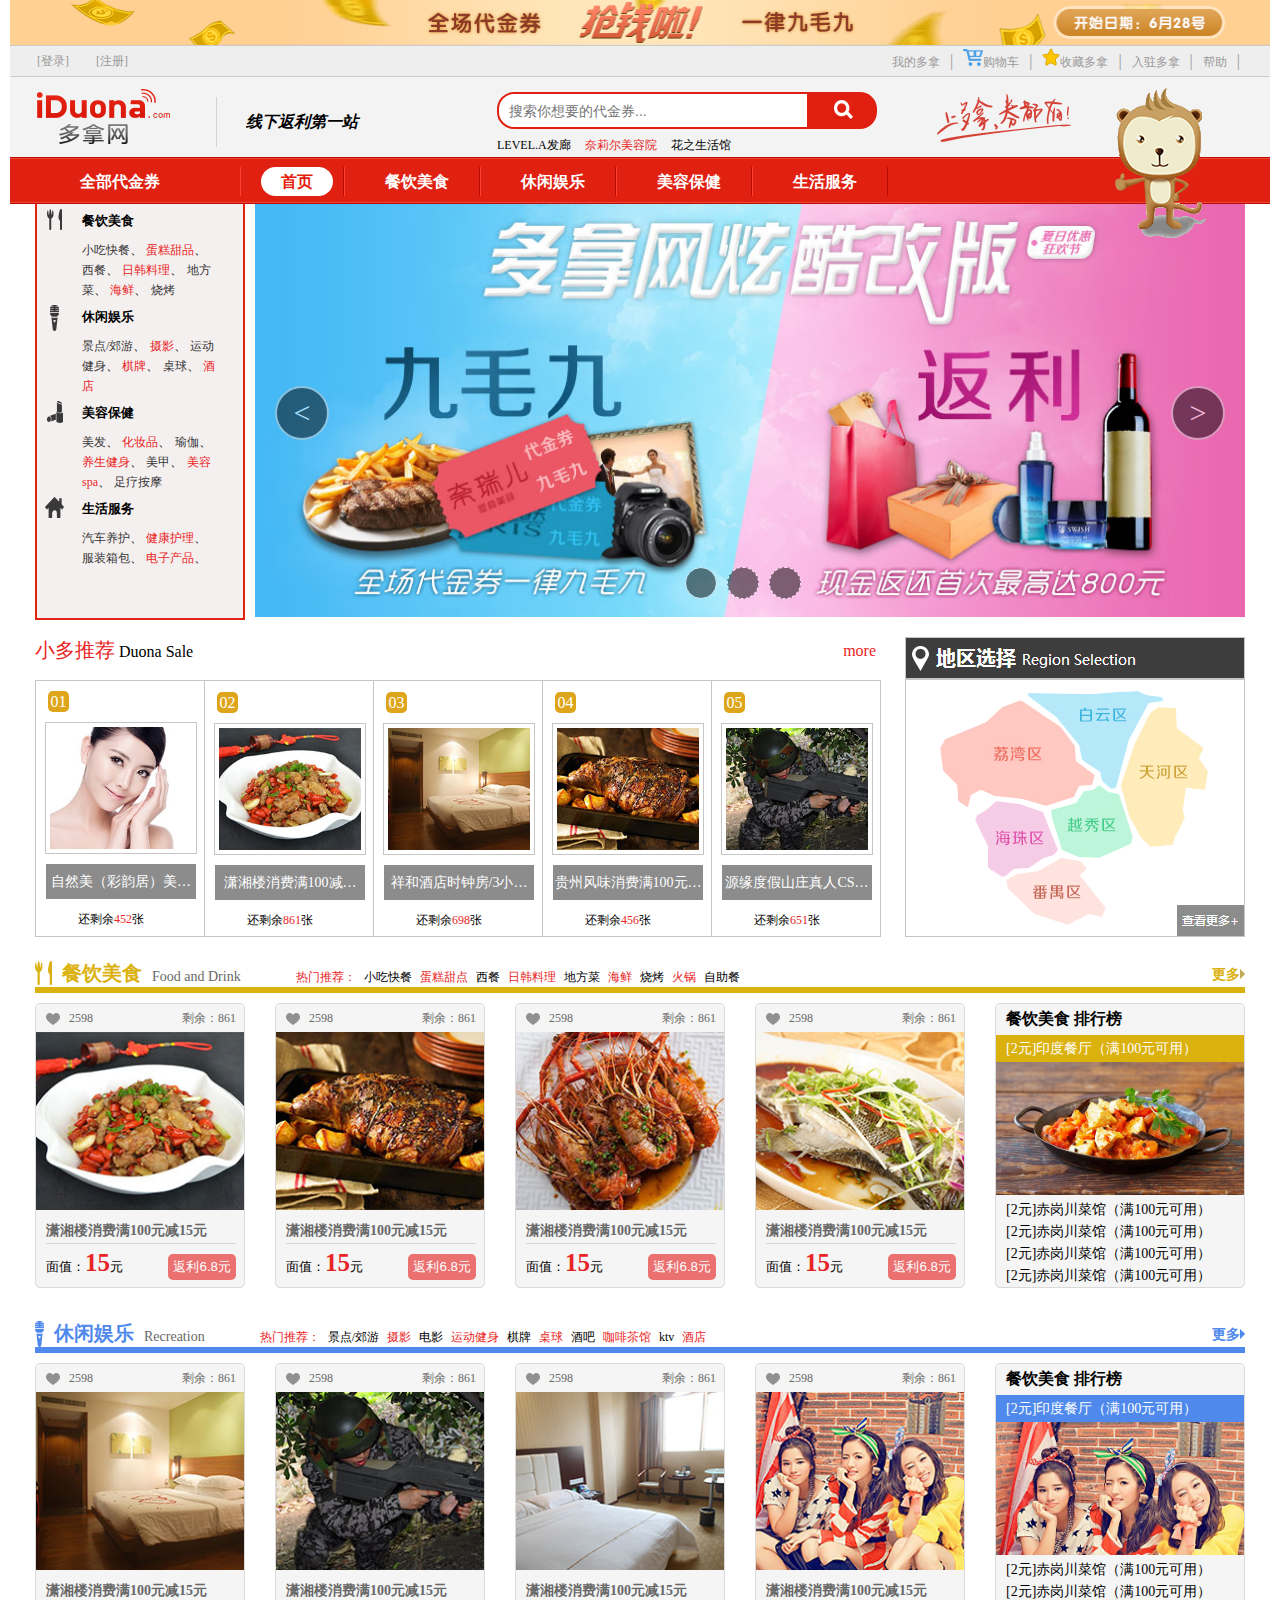
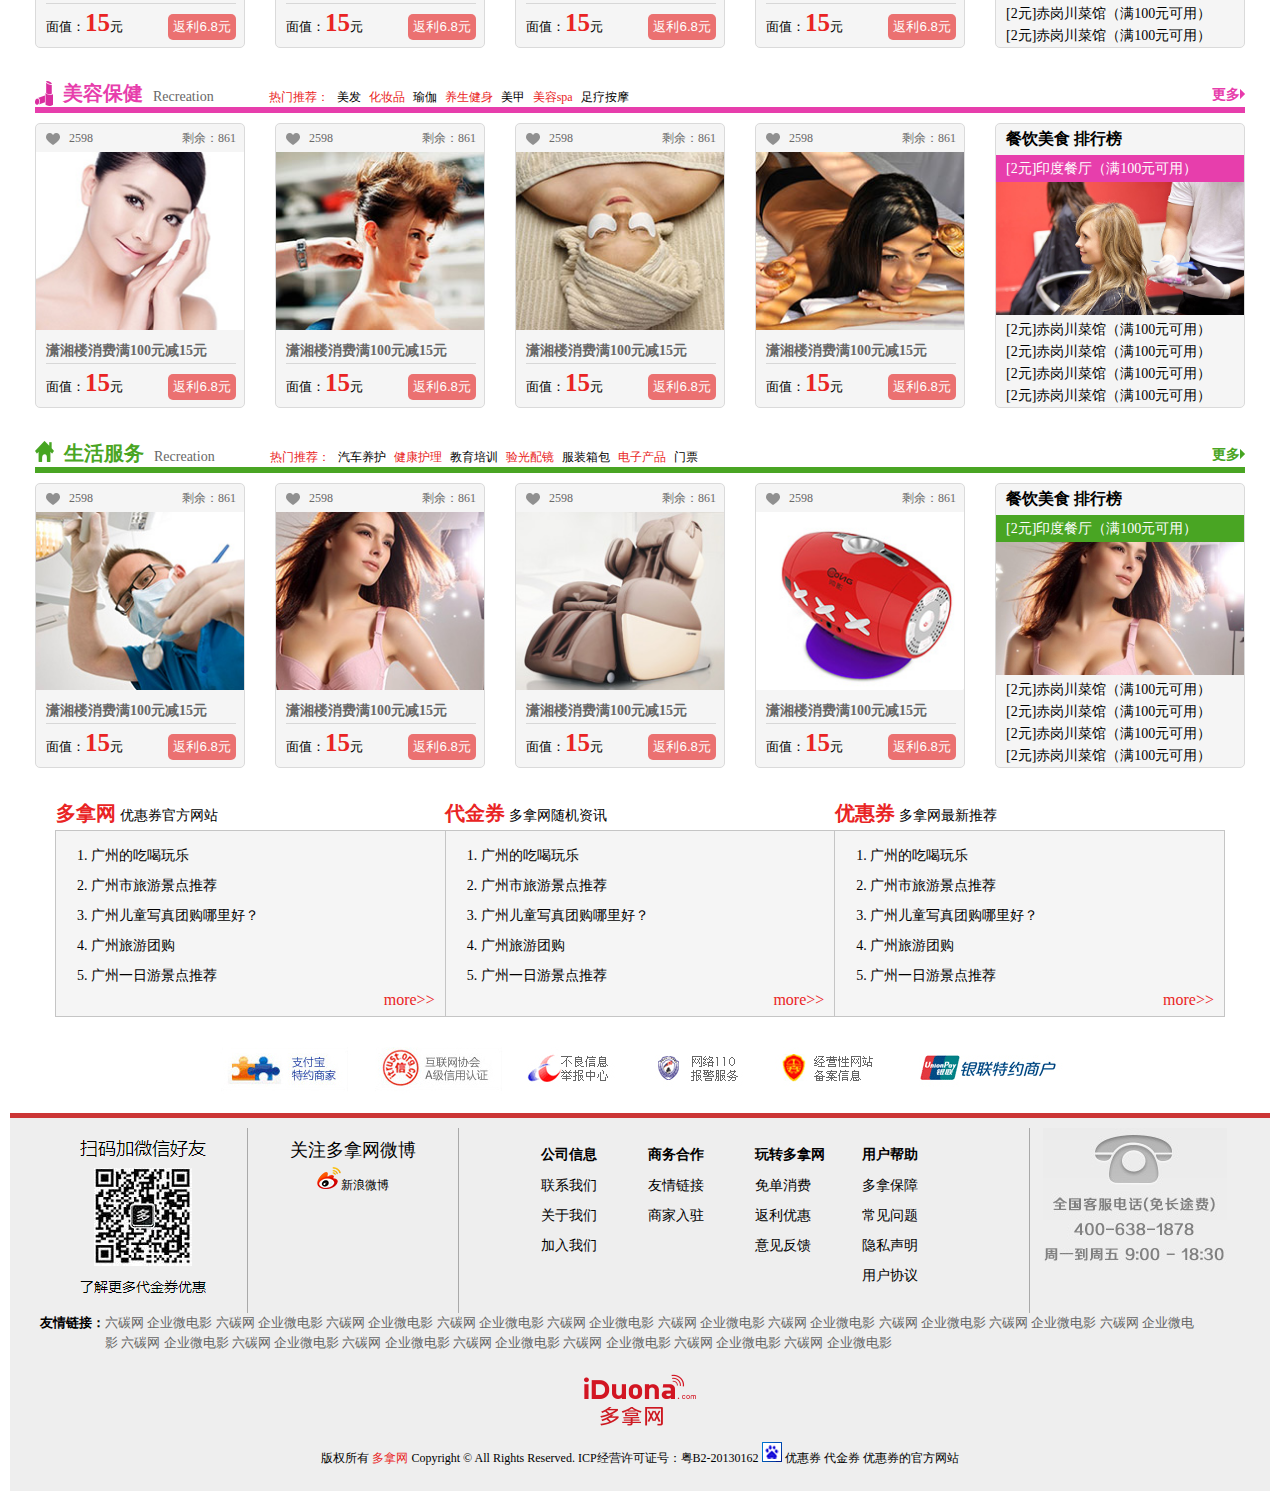
<file: index.html>
<!DOCTYPE html>
<html>
	<head>
		<meta charset="utf-8" />
		<title></title>
		<link rel="stylesheet" type="text/css" href="css/style.css"/>
		<link rel="stylesheet" type="text/css" href="css/index.css"/>
	</head>
	<body>
		<div id="container">
			<div class="head"><img src="img/head.png" width="100%" height="45px"/></div>
			<div class="head1" id="head1">
				<a href="login.html" id="login">[登录]</a>
				<a href="resgiter.html" id="resgiter">[注册]</a>
				<a href="##" id="uname"></a>
				<ul>
					<li><a href="##">我的多拿</a><span>|</span></li>
					<li><a href="##"><img src="img/head_gouwu.png"/>购物车</a><span>|</span></li>
					<li><a href="##"><img src="img/head_xing.png"/>收藏多拿</a><span>|</span></li>
					<li><a href="##">入驻多拿</a><span>|</span></li>
					<li><a href="##">帮助</a><span>|</span></li>
				</ul>
			</div>
			<div class="logo">
				<a href="index.html"><img src="img/logo.png" class="ilogo"/></a>
				<div class="hlogo">线下返利第一站</div>
				<div class="blogo color">
					<input type="text" placeholder="搜索你想要的代金券..." />
					<button><img src="img/search.png"/></button><br />
					<span>LEVEL.A发廊</span>
					<span class="color1">奈莉尔美容院</span>
					<span>花之生活馆</span>
				</div>
				<img src="img/logo_2.png" class="ilogo1" />
			</div>
			<div class="nav">
				<div class="nav1">
					<span class="nav_title">全部代金券</span>
					<ul class="nav2">
						<li><a href="index.html" class="first">首页</a></li>
						<li><a href="food_drink.html">餐饮美食</a></li>
						<li><a href="##">休闲娱乐</a></li>
						<li><a href="facial.html">美容保健</a></li>
						<li><a href="life.html">生活服务</a></li>
					</ul>
					<img src="img/xiaohouzi.png" class="xhz"/>
				</div>
			</div>
			<div class="head2">
				<div class="big_nav">
					<div class="title1"><p><img src="img/cont_1.png"/></p><span>餐饮美食</span></div>
					<div class="con1">
						<a href="##">小吃快餐</a>、
						<a href="##">蛋糕甜品</a>、
						<a href="##">西餐</a>、
						<a href="##">日韩料理</a>、
						<a href="##">地方菜</a>、
						<a href="##">海鲜</a>、
						<a href="##">烧烤</a>
					</div>
					<div class="title1"><p><img src="img/cont_2.png"/></p><span>休闲娱乐</span></div>
					<div class="con1">
						<a href="##">景点/郊游</a>、
						<a href="##">摄影</a>、
						<a href="##">运动健身</a>、
						<a href="##">棋牌</a>、 
						<a href="##">桌球</a>、 
						<a href="##">酒店</a>
					</div>
					<div class="title1"><p><img src="img/cont_3.png"/></p><span>美容保健</span></div>
					<div class="con1">
						<a href="##">美发</a>、
						<a href="##">化妆品</a>、
						<a href="##">瑜伽</a>、
						<a href="##">养生健身</a>、
						<a href="##">美甲</a>、
						<a href="##">美容spa</a>、
						<a href="##">足疗按摩</a>
					</div>
					<div class="title1"><p><img src="img/cont_4.png"/></p><span>生活服务</span></div>
					<div class="con1">
						<a href="##">汽车养护</a>、
						<a href="##">健康护理</a>、
						<a href="##">服装箱包</a>、
						<a href="##">电子产品</a>、
					</div>
				</div>
				<div class="banner">
					<ul class="ul1">
						<li><a href="##"><img src="img/1.jpg"/></a></li>
						<li><a href="##"><img src="img/2.jpg"/></a></li>
						<li><a href="##"><img src="img/3.jpg"/></a></li>
					</ul>
					<ul class="ul2">
						<li class="li2"></li>
						<li></li>
						<li></li>
					</ul>
					<a href="##" class="left"> < </a>
					<a href="##" class="right"> > </a>
				</div>
			</div>
			<div id="content">
				<div class="content1">
					<div class="content1l">
						<div class="title2">
							<span class="xd">小多推荐</span>
							<span class="ds">Duona Sale</span>
							<a href="##" class="more">more</a>
						</div>
						<table class="table">
							<tr>
								<td valign="top">
									<p class="bh">01</p>
									<p class="tp"><a href="content.html"><img src="img/hot1.jpg" class="img1"/></a></p>
									<p class="nr">自然美（彩韵居）美…</p>
									<p class="sy color">还剩余<span class="color1">452</span>张</p>
								</td>
								<td>
									<p class="bh">02</p>
									<p class="tp"><a href="content.html"><img src="img/hot2.jpg" class="img1"/></a></p>
									<p class="nr">潇湘楼消费满100减…</p>
									<p class="sy color">还剩余<span class="color1">861</span>张</p>
								</td>
								<td>
									<p class="bh">03</p>
									<p class="tp"><a href="content.html"><img src="img/hot3.jpg" class="img1"/></a></p>
									<p class="nr">祥和酒店时钟房/3小…</p>
									<p class="sy color">还剩余<span class="color1">698</span>张</p>
								</td>
								<td>
									<p class="bh">04</p>
									<p class="tp"><a href="content.html"><img src="img/hot4.jpg" class="img1"/></a></p>
									<p class="nr">贵州风味消费满100元…</p>
									<p class="sy color">还剩余<span class="color1">456</span>张</p>
								</td>
								<td>
									<p class="bh">05</p>
									<p class="tp"><a href="content.html"><img src="img/hot5.jpg" class="img1"/></a></p>
									<p class="nr">源缘度假山庄真人CS…</p>
									<p class="sy color">还剩余<span class="color1">651</span>张</p>
								</td>
							</tr>
						</table>
					</div>
					<div class="content1r">
						<img src="img/hot6.png"/>
						<img src="img/hot7.png"/>
					</div>
				</div>
				<div class="content2">
					<div class="title3">
						<img src="img/main_food.png" class="img2" />
						<span class="cyms">餐饮美食</span>
						<span class="fad">Food and Drink</span>
						<p class="color_nav">
							<span>热门推荐：</span>
							<span>小吃快餐</span>
							<span>蛋糕甜点</span>
							<span>西餐</span>
							<span>日韩料理</span>
							<span>地方菜</span>
							<span>海鲜</span>
							<span>烧烤</span>
							<span>火锅</span>
							<span>自助餐</span>
						</p>
						<a href="##"><span>更多</span><img src="img/main_pic.png"/></a>
					</div>
					<div class="con2">
						<div class="con21">
							<div class="title4">
								<img src="img/main_heart.png"/>
								<span class="t1">2598</span>
								<span class="t2">剩余：861</span>
							</div>
							<img src="img/main_img1.jpg" class="img3"/>
							<p class="p1">潇湘楼消费满100元减15元</p>
							<p class="p2">
								<span>面值：<span class="price">15</span>元</span>
								<button>返利6.8元</button>
							</p>
						</div>
						<div class="con21">
							<div class="title4">
								<img src="img/main_heart.png"/>
								<span class="t1">2598</span>
								<span class="t2">剩余：861</span>
							</div>
							<img src="img/main_img2.jpg" class="img3"/>
							<p class="p1">潇湘楼消费满100元减15元</p>
							<p class="p2">
								<span>面值：<span class="price">15</span>元</span>
								<button>返利6.8元</button>
							</p>
						</div>
						<div class="con21">
							<div class="title4">
								<img src="img/main_heart.png"/>
								<span class="t1">2598</span>
								<span class="t2">剩余：861</span>
							</div>
							<img src="img/main_img3.jpg" class="img3"/>
							<p class="p1">潇湘楼消费满100元减15元</p>
							<p class="p2">
								<span>面值：<span class="price">15</span>元</span>
								<button>返利6.8元</button>
							</p>
						</div>
						<div class="con21">
							<div class="title4">
								<img src="img/main_heart.png"/>
								<span class="t1">2598</span>
								<span class="t2">剩余：861</span>
							</div>
							<img src="img/main_img4.jpg" class="img3"/>
							<p class="p1">潇湘楼消费满100元减15元</p>
							<p class="p2">
								<span>面值：<span class="price">15</span>元</span>
								<button>返利6.8元</button>
							</p>
						</div>
						<div class="con22">
							<p class="p3">餐饮美食 排行榜</p>
							<p class="p4">[2元]印度餐厅（满100元可用）</p>
							<div><img src="img/main_img5.jpg" class="img4"/></div>
							<ul>
								<li>[2元]赤岗川菜馆（满100元可用）</li>
								<li>[2元]赤岗川菜馆（满100元可用）</li>
								<li>[2元]赤岗川菜馆（满100元可用）</li>
								<li>[2元]赤岗川菜馆（满100元可用）</li>
							</ul>
						</div>
					</div>
				</div>
				<div class="content2">
					<div class="title3 c1">
						<img src="img/main_music.png" class="img2" />
						<span class="cyms xxyl">休闲娱乐</span>
						<span class="fad">Recreation</span>
						<p class="color_nav">
							<span>热门推荐：</span>
							<span>景点/郊游</span>
							<span>摄影</span>
							<span>电影</span>
							<span>运动健身</span>
							<span>棋牌</span>
							<span>桌球</span>
							<span>酒吧</span>
							<span>咖啡茶馆</span>
							<span>ktv</span>
							<span>酒店</span>
						</p>
						<a href="##"><span>更多</span><img src="img/main_pic2.png"/></a>
					</div>
					<div class="con2">
						<div class="con21">
							<div class="title4">
								<img src="img/main_heart.png"/>
								<span class="t1">2598</span>
								<span class="t2">剩余：861</span>
							</div>
							<img src="img/main_img2_1.jpg" class="img3"/>
							<p class="p1">潇湘楼消费满100元减15元</p>
							<p class="p2">
								<span>面值：<span class="price">15</span>元</span>
								<button>返利6.8元</button>
							</p>
						</div>
						<div class="con21">
							<div class="title4">
								<img src="img/main_heart.png"/>
								<span class="t1">2598</span>
								<span class="t2">剩余：861</span>
							</div>
							<img src="img/main_img2_2.jpg" class="img3"/>
							<p class="p1">潇湘楼消费满100元减15元</p>
							<p class="p2">
								<span>面值：<span class="price">15</span>元</span>
								<button>返利6.8元</button>
							</p>
						</div>
						<div class="con21">
							<div class="title4">
								<img src="img/main_heart.png"/>
								<span class="t1">2598</span>
								<span class="t2">剩余：861</span>
							</div>
							<img src="img/main_img2_3.jpg" class="img3"/>
							<p class="p1">潇湘楼消费满100元减15元</p>
							<p class="p2">
								<span>面值：<span class="price">15</span>元</span>
								<button>返利6.8元</button>
							</p>
						</div>
						<div class="con21">
							<div class="title4">
								<img src="img/main_heart.png"/>
								<span class="t1">2598</span>
								<span class="t2">剩余：861</span>
							</div>
							<img src="img/main_img2_4.jpg" class="img3"/>
							<p class="p1">潇湘楼消费满100元减15元</p>
							<p class="p2">
								<span>面值：<span class="price">15</span>元</span>
								<button>返利6.8元</button>
							</p>
						</div>
						<div class="con22">
							<p class="p3">餐饮美食 排行榜</p>
							<p class="p4 p5">[2元]印度餐厅（满100元可用）</p>
							<div><img src="img/main_img2_5.jpg" class="img4"/></div>
							<ul>
								<li>[2元]赤岗川菜馆（满100元可用）</li>
								<li>[2元]赤岗川菜馆（满100元可用）</li>
								<li>[2元]赤岗川菜馆（满100元可用）</li>
								<li>[2元]赤岗川菜馆（满100元可用）</li>
							</ul>
						</div>
					</div>
				</div>
				<div class="content2">
					<div class="title3 c2">
						<img src="img/main_cuifeng.png" class="img2" />
						<span class="cyms mrbj">美容保健</span>
						<span class="fad">Recreation</span>
						<p class="color_nav">
							<span>热门推荐：</span>
							<span>美发</span>
							<span>化妆品</span>
							<span>瑜伽</span>
							<span>养生健身</span>
							<span>美甲</span>
							<span>美容spa</span>
							<span>足疗按摩</span>
						</p>
						<a href="##"><span>更多</span><img src="img/main_pic3.png"/></a>
					</div>
					<div class="con2">
						<div class="con21">
							<div class="title4">
								<img src="img/main_heart.png"/>
								<span class="t1">2598</span>
								<span class="t2">剩余：861</span>
							</div>
							<img src="img/main_img3_1.jpg" class="img3"/>
							<p class="p1">潇湘楼消费满100元减15元</p>
							<p class="p2">
								<span>面值：<span class="price">15</span>元</span>
								<button>返利6.8元</button>
							</p>
						</div>
						<div class="con21">
							<div class="title4">
								<img src="img/main_heart.png"/>
								<span class="t1">2598</span>
								<span class="t2">剩余：861</span>
							</div>
							<img src="img/main_img3_2.jpg" class="img3"/>
							<p class="p1">潇湘楼消费满100元减15元</p>
							<p class="p2">
								<span>面值：<span class="price">15</span>元</span>
								<button>返利6.8元</button>
							</p>
						</div>
						<div class="con21">
							<div class="title4">
								<img src="img/main_heart.png"/>
								<span class="t1">2598</span>
								<span class="t2">剩余：861</span>
							</div>
							<img src="img/main_img3_3.jpg" class="img3"/>
							<p class="p1">潇湘楼消费满100元减15元</p>
							<p class="p2">
								<span>面值：<span class="price">15</span>元</span>
								<button>返利6.8元</button>
							</p>
						</div>
						<div class="con21">
							<div class="title4">
								<img src="img/main_heart.png"/>
								<span class="t1">2598</span>
								<span class="t2">剩余：861</span>
							</div>
							<img src="img/main_img3_4.jpg" class="img3"/>
							<p class="p1">潇湘楼消费满100元减15元</p>
							<p class="p2">
								<span>面值：<span class="price">15</span>元</span>
								<button>返利6.8元</button>
							</p>
						</div>
						<div class="con22">
							<p class="p3">餐饮美食 排行榜</p>
							<p class="p4 p6">[2元]印度餐厅（满100元可用）</p>
							<div><img src="img/main_img3_5.jpg" class="img4"/></div>
							<ul>
								<li>[2元]赤岗川菜馆（满100元可用）</li>
								<li>[2元]赤岗川菜馆（满100元可用）</li>
								<li>[2元]赤岗川菜馆（满100元可用）</li>
								<li>[2元]赤岗川菜馆（满100元可用）</li>
							</ul>
						</div>
					</div>
				</div>
				
				<div class="content2">
					<div class="title3 c4">
						<img src="img/main_house.png" class="img2" />
						<span class="cyms shfw">生活服务</span>
						<span class="fad">Recreation</span>
						<p class="color_nav">
							<span>热门推荐：</span>
							<span>汽车养护</span>
							<span>健康护理</span>
							<span>教育培训</span>
							<span>验光配镜</span>
							<span>服装箱包</span>
							<span>电子产品</span>
							<span>门票</span>
						</p>
						<a href="##"><span>更多</span><img src="img/main_pic4.png"/></a>
					</div>
					<div class="con2">
						<div class="con21">
							<div class="title4">
								<img src="img/main_heart.png"/>
								<span class="t1">2598</span>
								<span class="t2">剩余：861</span>
							</div>
							<img src="img/main_img4_1.jpg" class="img3"/>
							<p class="p1">潇湘楼消费满100元减15元</p>
							<p class="p2">
								<span>面值：<span class="price">15</span>元</span>
								<button>返利6.8元</button>
							</p>
						</div>
						<div class="con21">
							<div class="title4">
								<img src="img/main_heart.png"/>
								<span class="t1">2598</span>
								<span class="t2">剩余：861</span>
							</div>
							<img src="img/main_img4_2.jpg" class="img3"/>
							<p class="p1">潇湘楼消费满100元减15元</p>
							<p class="p2">
								<span>面值：<span class="price">15</span>元</span>
								<button>返利6.8元</button>
							</p>
						</div>
						<div class="con21">
							<div class="title4">
								<img src="img/main_heart.png"/>
								<span class="t1">2598</span>
								<span class="t2">剩余：861</span>
							</div>
							<img src="img/main_img4_3.jpg" class="img3"/>
							<p class="p1">潇湘楼消费满100元减15元</p>
							<p class="p2">
								<span>面值：<span class="price">15</span>元</span>
								<button>返利6.8元</button>
							</p>
						</div>
						<div class="con21">
							<div class="title4">
								<img src="img/main_heart.png"/>
								<span class="t1">2598</span>
								<span class="t2">剩余：861</span>
							</div>
							<img src="img/main_img4_4.jpg" class="img3"/>
							<p class="p1">潇湘楼消费满100元减15元</p>
							<p class="p2">
								<span>面值：<span class="price">15</span>元</span>
								<button>返利6.8元</button>
							</p>
						</div>
						<div class="con22">
							<p class="p3">餐饮美食 排行榜</p>
							<p class="p4 p7">[2元]印度餐厅（满100元可用）</p>
							<div><img src="img/main_img4_5.jpg" class="img4"/></div>
							<ul>
								<li>[2元]赤岗川菜馆（满100元可用）</li>
								<li>[2元]赤岗川菜馆（满100元可用）</li>
								<li>[2元]赤岗川菜馆（满100元可用）</li>
								<li>[2元]赤岗川菜馆（满100元可用）</li>
							</ul>
						</div>
					</div>
				</div>
				<div class="content3">				
					<table>
						<tr align="left">
							<th>
								<span class="s1">多拿网</span>
								<span class="s2">优惠券官方网站</span>
							</th>
							<th>
								<span class="s1">代金券</span>
								<span class="s2">多拿网随机资讯</span>
							</th>
							<th>
								<span class="s1">优惠券</span>
								<span class="s2">多拿网最新推荐</span>
							</th>
						</tr>
						<tr valign="top">
							<td>
								<ol class="ol">
									<li>广州的吃喝玩乐</li>
									<li>广州市旅游景点推荐</li>
									<li>广州儿童写真团购哪里好？</li>
									<li>广州旅游团购</li>
									<li>广州一日游景点推荐</li>
								</ol>
								<span class="more1">more>></span>
							</td>
							<td>
								<ol class="ol">
									<li>广州的吃喝玩乐</li>
									<li>广州市旅游景点推荐</li>
									<li>广州儿童写真团购哪里好？</li>
									<li>广州旅游团购</li>
									<li>广州一日游景点推荐</li>
								</ol>
								<span class="more1">more>></span>
							</td>
							<td>
								<ol class="ol">
									<li>广州的吃喝玩乐</li>
									<li>广州市旅游景点推荐</li>
									<li>广州儿童写真团购哪里好？</li>
									<li>广州旅游团购</li>
									<li>广州一日游景点推荐</li>
								</ol>
								<span class="more1">more>></span>
							</td>
						</tr>
					</table>
				</div>
				<img src="img/partner.png"/>
			</div>
			<div id="footer">
				<div class="f1">
					<div class="f11"><img src="img/code.png"/></div>
					<div class="f12">
						<span class="f121">关注多拿网微博</span>
						<span class="f122"><img src="img/xinlang.png"/>新浪微博</span>
					</div>
					<div class="f13">
						<table>
							<tr align="left">
								<th>公司信息</th>
								<th>商务合作</th>
								<th>玩转多拿网</th>
								<th>用户帮助</th>
							</tr>
							<tr>
								<td>联系我们</td>
								<td>友情链接</td>
								<td>免单消费</td>
								<td>多拿保障</td>
							</tr>
							<tr>
								<td>关于我们</td>
								<td>商家入驻</td>
								<td>返利优惠</td>
								<td>常见问题</td>
							</tr>
							<tr>
								<td>加入我们</td>
								<td></td>
								<td>意见反馈</td>
								<td>隐私声明</td>
							</tr>
							<tr>
								<td></td>
								<td></td>
								<td></td>
								<td>用户协议</td>
							</tr>
						</table>
					</div>
					<div class="f14"><img src="img/phone.png"/></div>
				</div>
				<div class="f2">
					<span>友情链接：</span>
					<p>六碳网 企业微电影 六碳网 企业微电影 六碳网 企业微电影 六碳网 企业微电影 六碳网 企业微电影 六碳网 企业微电影 六碳网 企业微电影 六碳网 企业微电影 
					六碳网 企业微电影 六碳网 企业微电影 六碳网 企业微电影 六碳网 企业微电影 六碳网 企业微电影 六碳网 企业微电影 六碳网 企业微电影 六碳网 企业微电影 六碳网 企业微电影</p>
				</div>
				<div class="f3"><img src="img/logo_3.png"/></div>
				<div class="f4 color">版权所有 <span class="color1">多拿网</span> Copyright &copy; All Rights Reserved. ICP经营许可证号：粤B2-20130162 <img src="img/baidu.png" /> 优惠券 代金券 优惠券的官方网站</div>
			</div>
		</div>
	</body>
</html>
<script src="js/jquery-3.0.0.js" type="text/javascript" charset="utf-8"></script>
<script src="js/index.js" type="text/javascript" charset="utf-8"></script>
</file>
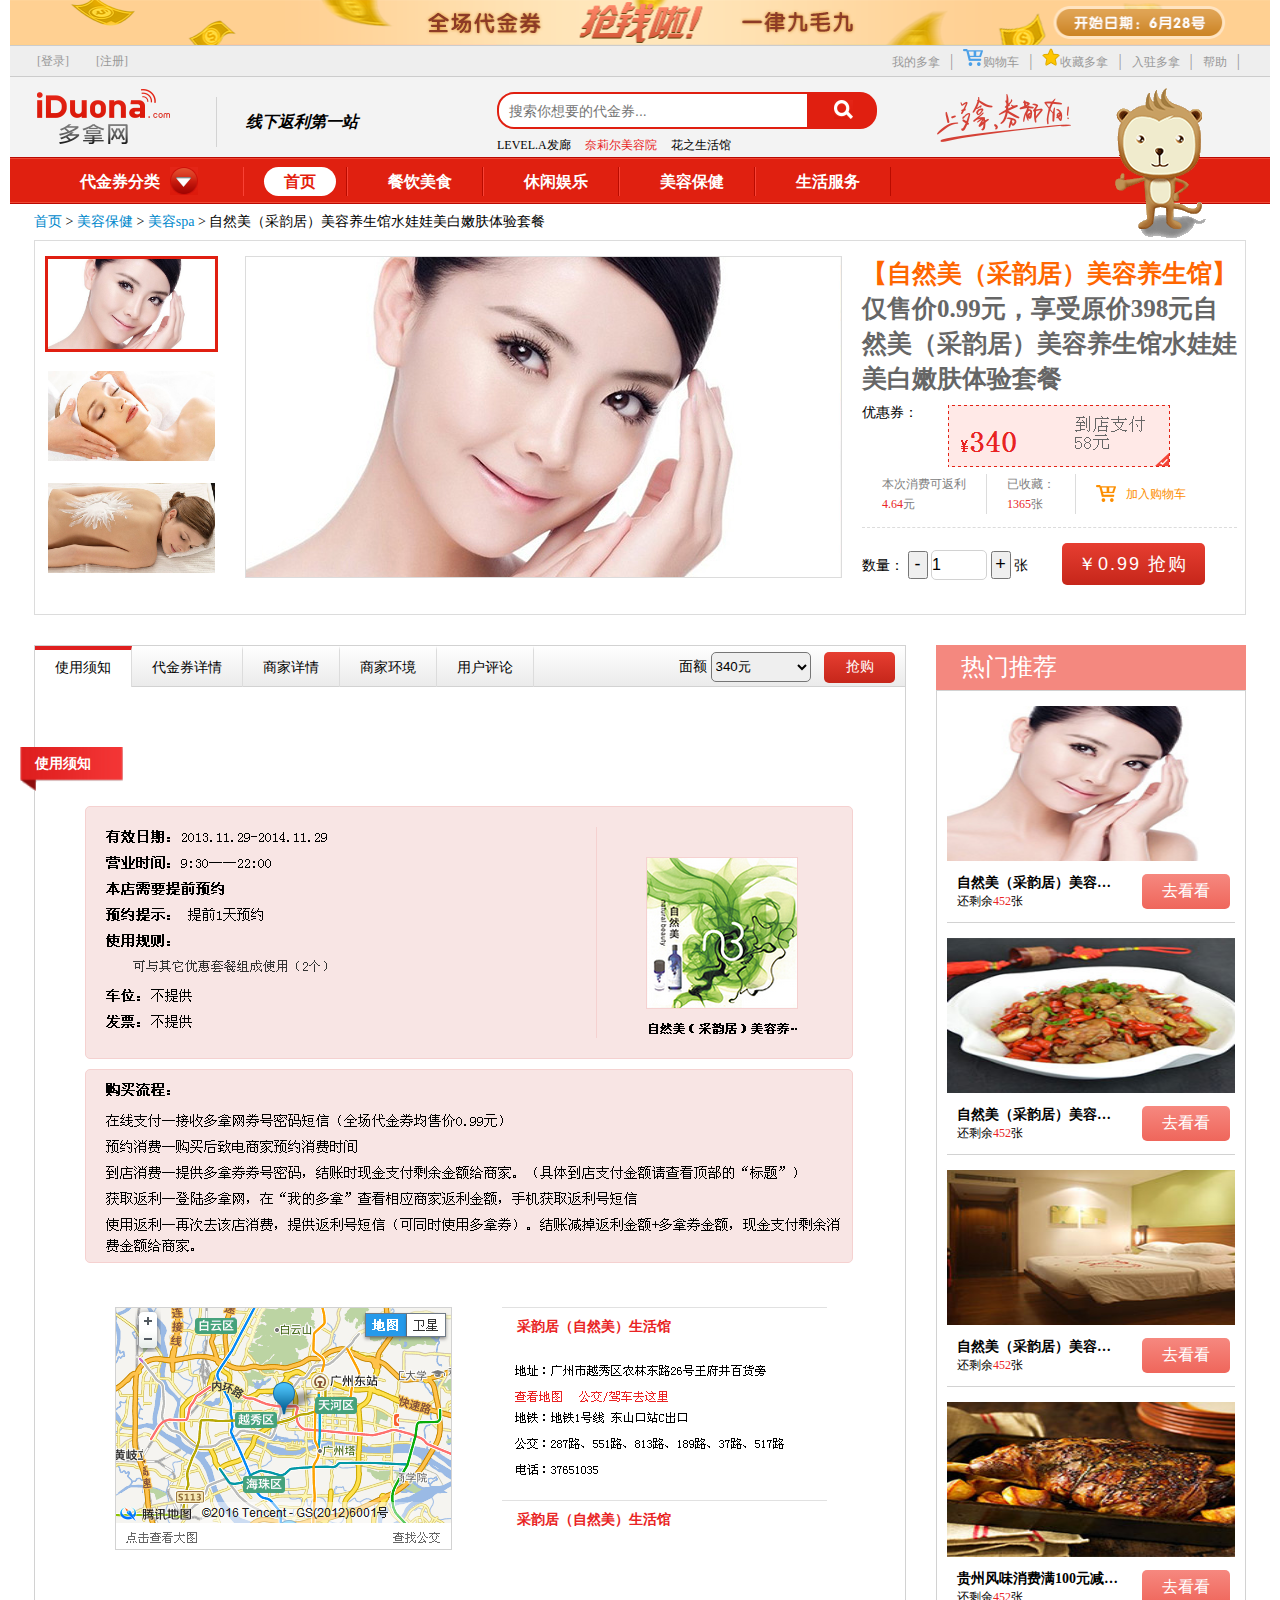
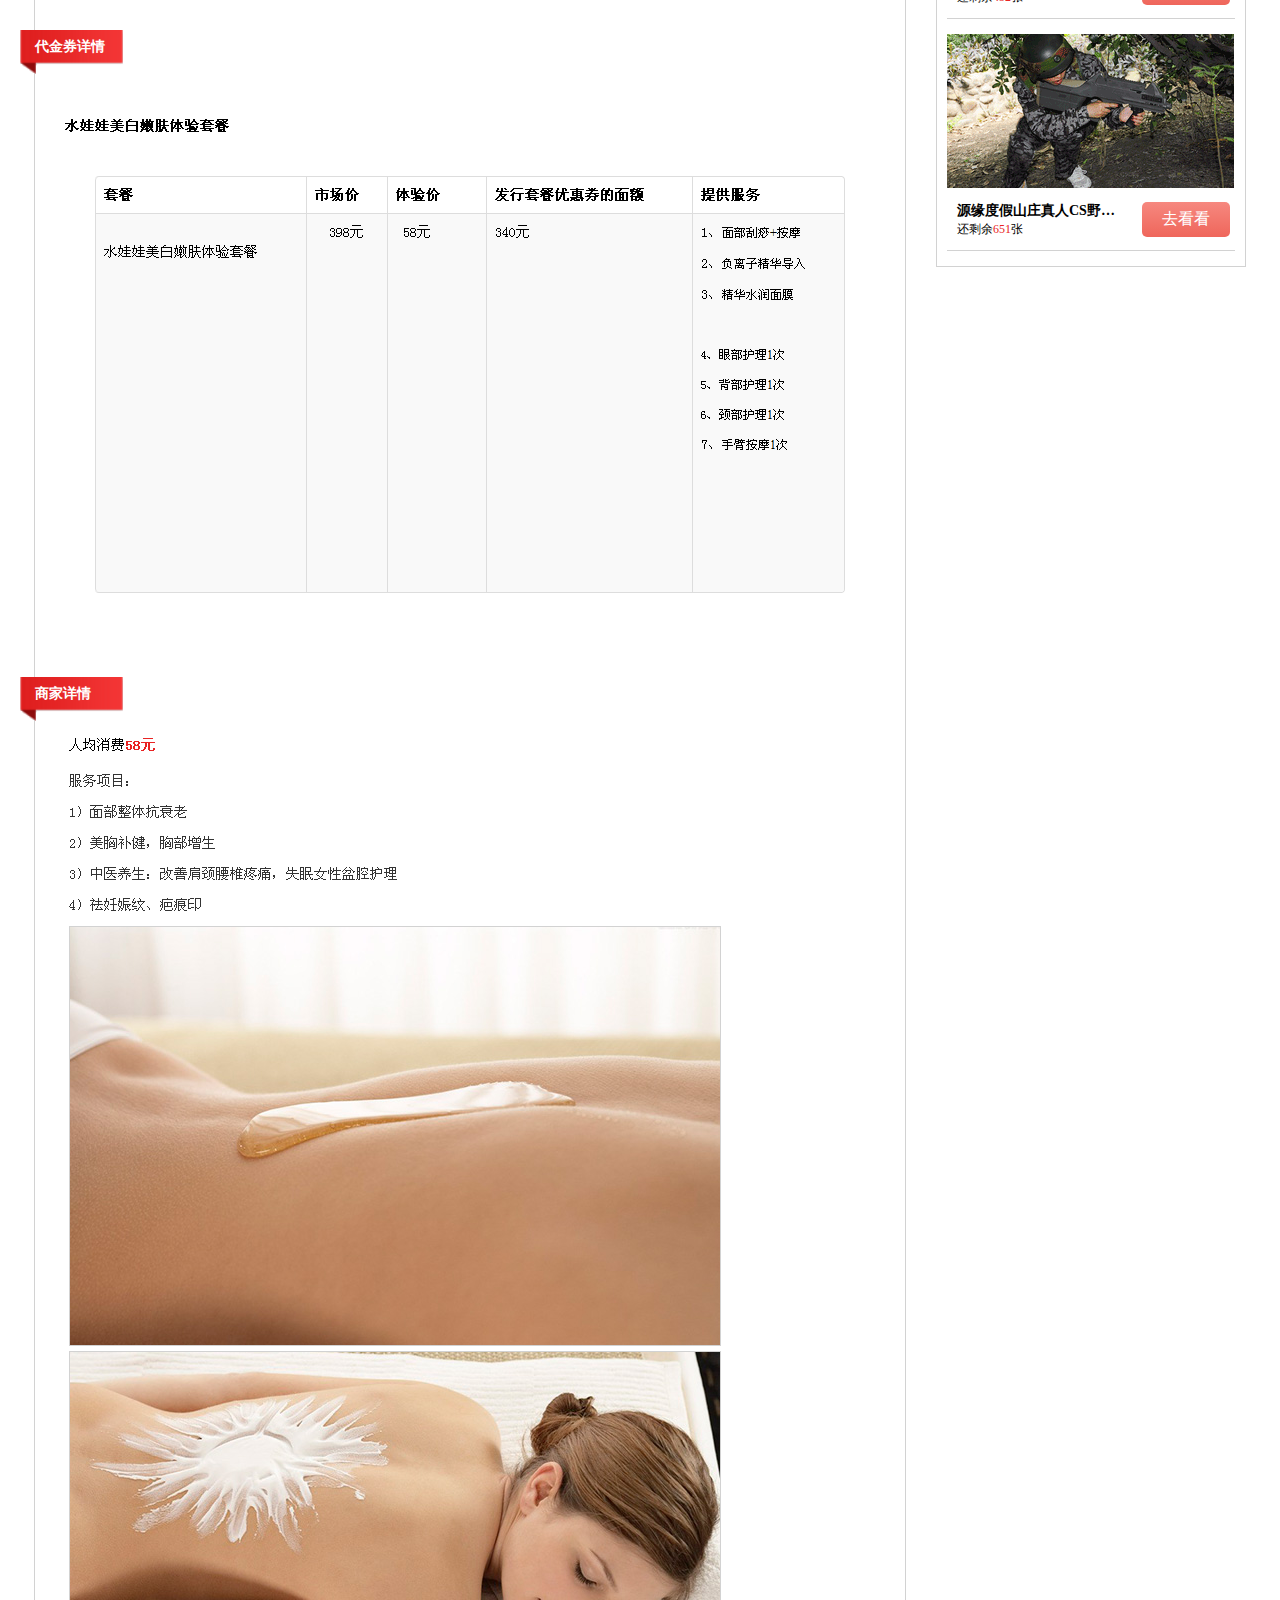
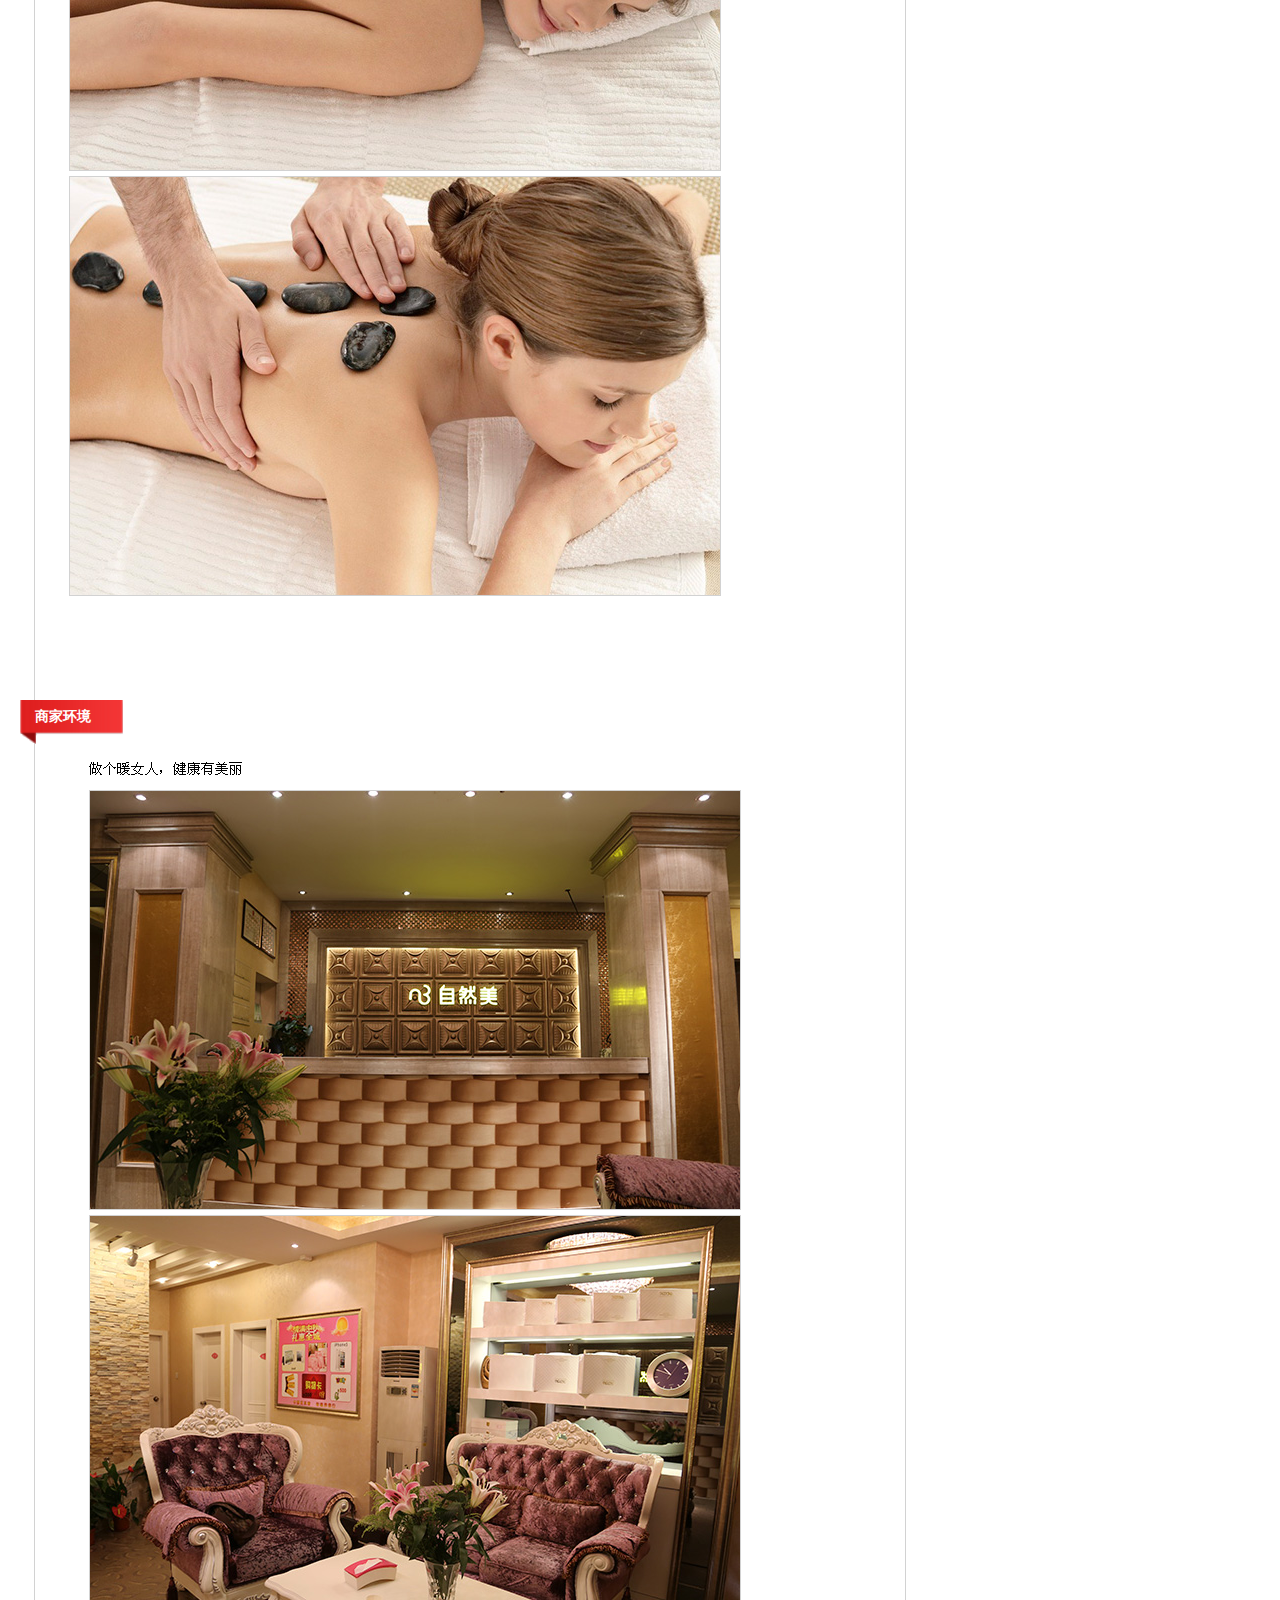
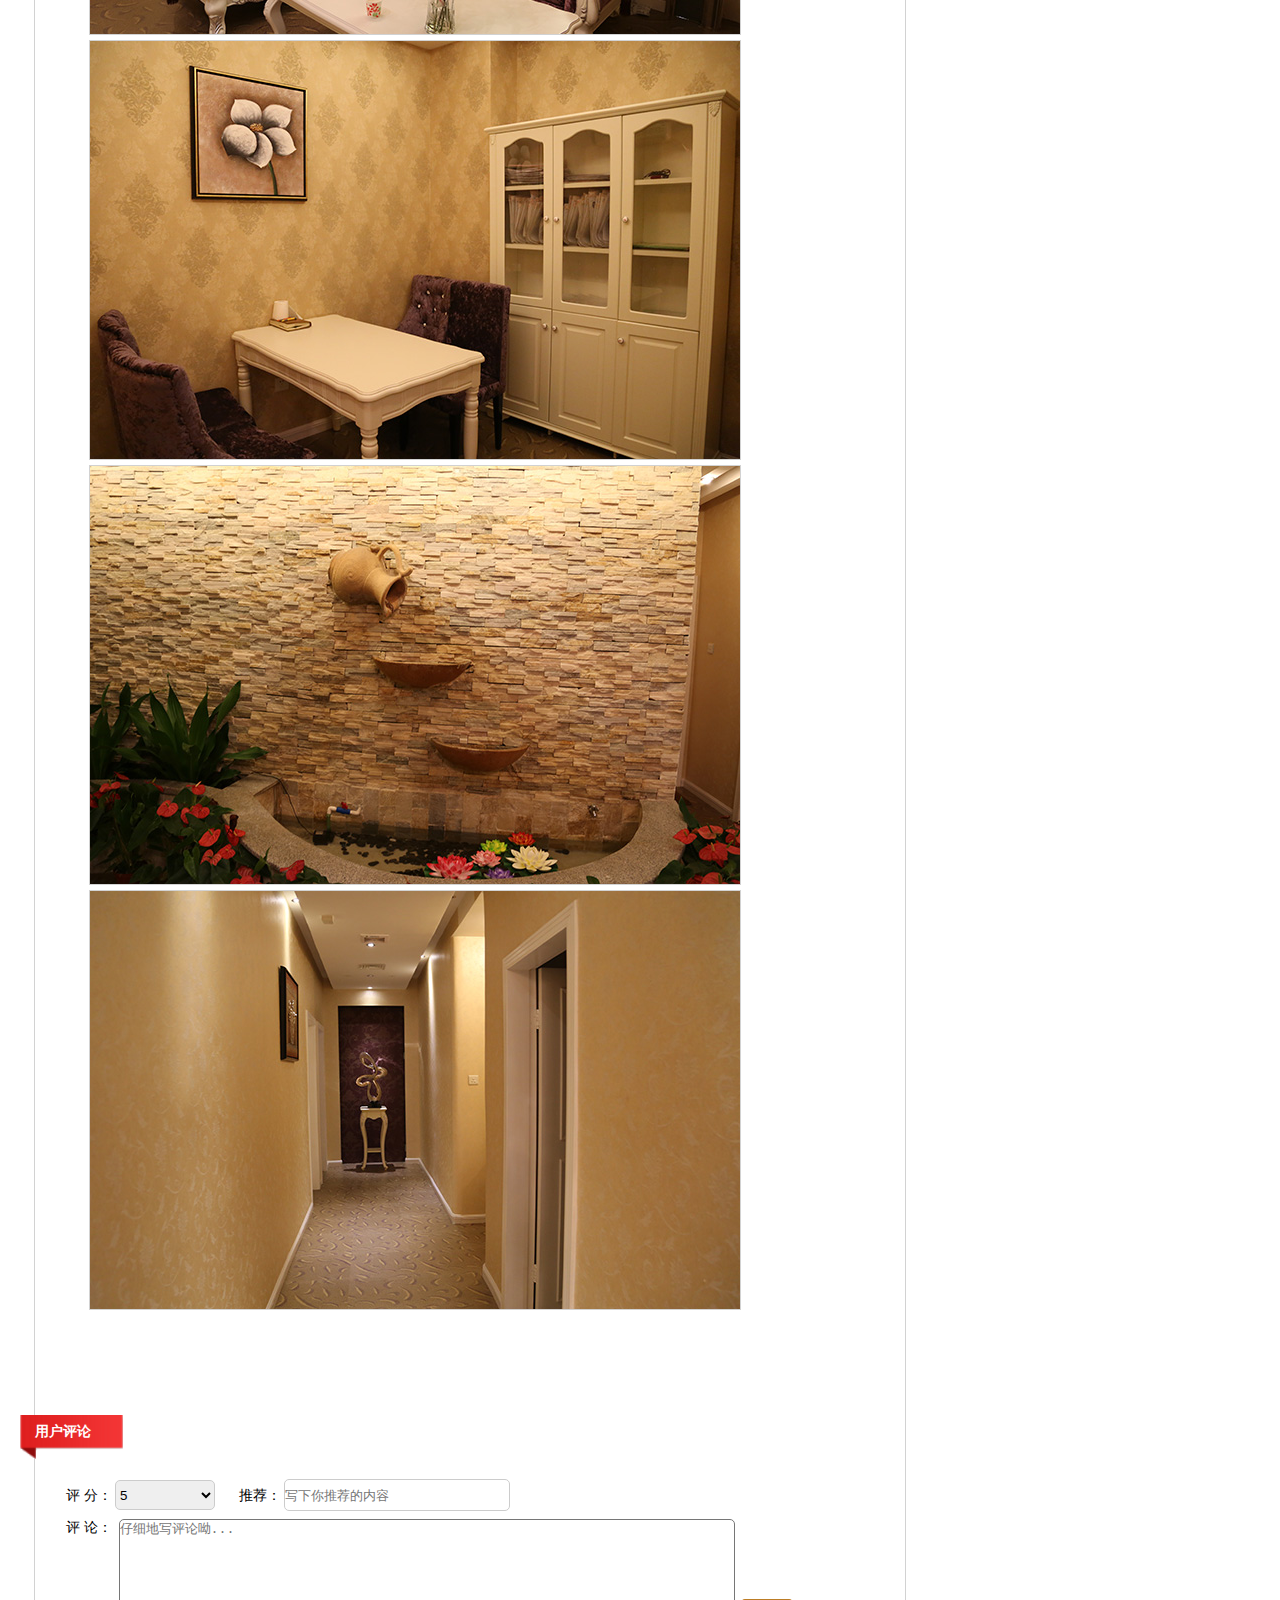
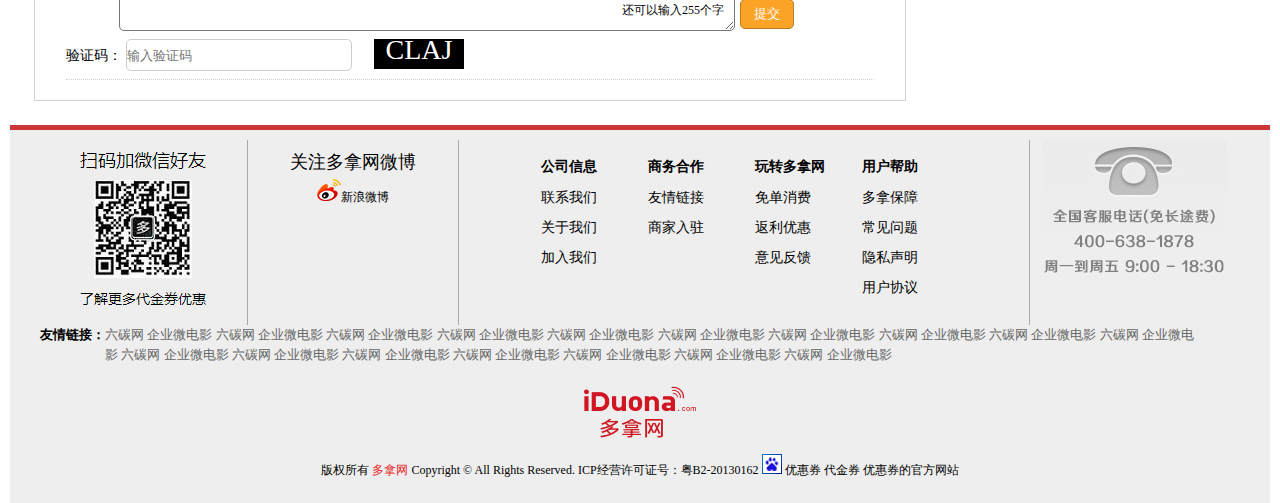
<file: content.html>
<!DOCTYPE html>
<html>
	<head>
		<meta charset="UTF-8">
		<title></title>
		<link rel="stylesheet" type="text/css" href="css/style.css"/>
		<link rel="stylesheet" type="text/css" href="css/content.css"/>
	</head>
	<body>
		<div id="container">
			<div class="head"><img src="img/head.png" width="100%" height="45px"/></div>
			<div class="head1" id="head1">
				<a href="login.html" id="login">[登录]</a>
				<a href="resgiter.html" id="resgiter">[注册]</a>
				<a href="##" id="uname"></a>
				<ul>
					<li><a href="##">我的多拿</a><span>|</span></li>
					<li><a href="##"><img src="img/head_gouwu.png"/>购物车</a><span>|</span></li>
					<li><a href="##"><img src="img/head_xing.png"/>收藏多拿</a><span>|</span></li>
					<li><a href="##">入驻多拿</a><span>|</span></li>
					<li><a href="##">帮助</a><span>|</span></li>
				</ul>
			</div>
			<div class="logo">
				<a href="index.html"><img src="img/logo.png" class="ilogo"/></a>
				<div class="hlogo">线下返利第一站</div>
				<div class="blogo color">
					<input type="text" placeholder="搜索你想要的代金券..." />
					<button><img src="img/search.png"/></button><br />
					<span>LEVEL.A发廊</span>
					<span class="color1">奈莉尔美容院</span>
					<span>花之生活馆</span>
				</div>
				<img src="img/logo_2.png" class="ilogo1" />
			</div>
			<div class="nav">
				<div class="nav1">
					<span class="nav_title">代金券分类</span>
					<div class="life_slide">
						<img src="img/life_nav_img.png" id="life" />
						<dl id="life_show">
							<dt><img src="img/cont_1.png" class="life_img"/>餐饮美食</dt>
							<dd>
								<a href="##">小吃快餐</a>、
								<a href="##">蛋糕甜品</a>、
								<a href="##">西餐</a>、
								<a href="##">日韩料理</a>、
								<a href="##">地方菜</a>、
								<a href="##">海鲜</a>、
								<a href="##">烧烤</a>
							</dd>
							<dt><img src="img/cont_2.png" class="life_img"/>休闲娱乐</dt>
							<dd>
								<a href="##">景点/郊游</a>、
								<a href="##">摄影</a>、
								<a href="##">运动健身</a>、
								<a href="##">棋牌</a>、 
								<a href="##">桌球</a>、 
								<a href="##">酒店</a>
							</dd>
							<dt><img src="img/cont_3.png" class="life_img"/>美容保健</dt>
							<dd>
								<a href="##">美发</a>、
								<a href="##">化妆品</a>、
								<a href="##">瑜伽</a>、
								<a href="##">养生健身</a>、
								<a href="##">美甲</a>、
								<a href="##">美容spa</a>、
								<a href="##">足疗按摩</a>
							</dd>
							<dt><img src="img/cont_4.png" class="life_img"/>生活服务</dt>
							<dd>
								<a href="##">汽车养护</a>、
								<a href="##">健康护理</a>、
								<a href="##">服装箱包</a>、
								<a href="##">电子产品</a>
							</dd>
						</dl>
					</div>
					<ul class="nav2">
						<li><a href="index.html" class="first">首页</a></li>
						<li><a href="food_drink.html">餐饮美食</a></li>
						<li><a href="##">休闲娱乐</a></li>
						<li><a href="facial.html">美容保健</a></li>
						<li><a href="life.html">生活服务</a></li>
					</ul>
					<img src="img/xiaohouzi.png" class="xhz"/>
				</div>
			</div>
			
			<div id="content">
				<div class="con_title"><a href="index.html">首页</a> > <a href="##">美容保健</a> > <a href="##">美容spa</a> > <span>自然美（采韵居）美容养生馆水娃娃美白嫩肤体验套餐</span></div>
				<div class="con_con">
					<div class="con_con1">
						<img src="img/cont_datashop1.jpg" class="cont_small_img" />
						<img src="img/cont_datashop2.jpg" />
						<img src="img/cont_datashop3.jpg" />
					</div>
					<div class="con_con2"><img src="img/cont_datashop1.jpg" id="cont_big_img" /></div>
					<div class="con_con3">
						<p class="con_con3_title">
							<span>【自然美（采韵居）美容养生馆】</span>仅售价0.99元，享受原价398元自然美（采韵居）美容养生馆水娃娃美白嫩肤体验套餐
						</p>
						<div class="con_con3_yh">
							<span>优惠券：</span>
							<img src="img/datashoprct_img.png" />
						</div>
						<ul class="con_con3_fl">
							<li class="color">本次消费可返利
								<br /><span class="color1">4.64</span>元</li>
							<li class="color">已收藏：<br /><span class="color1">1365</span>张</li>
							<li class="con_con3_fl_li3"><a href="##"><img src="img/deta_shop.png" /> <span>加入购物车</span></a></li>
						</ul>
						<div class="con_con3_qg">
							<span>数量：</span>
							<button id="del">-</button>
							<input type="text" id="num"  value="1"/>
							<button id="add">+</button>
							<span>张</span>
							<button id="qg">￥0.99 抢购</button>
						</div>
					</div>
				</div>
				<div class="con_introduce">
					<div class="con_introduce_left">
						<div class="goback">返回顶部</div>
						<ul class="con_introduce_left_nav">
							<li class="left_nav_first">使用须知</li>
							<li>代金券详情</li>
							<li>商家详情</li>
							<li>商家环境</li>
							<li>用户评论</li>
							<div>
								<span>面额 </span>
								<select>
									<option>340元</option>
									<option>340元</option>
									<option>340元</option>
									<option>340元</option>
									<option>340元</option>
								</select>
								<button>抢购</button>
							</div>
						</ul>
						<div class="clear"></div>
						<div class="cst cst1">
							<div class="con_shop_title1">使用须知</div>
							<img src="img/data_img1.png" class="con_shop_img1"/>
							<img src="img/data_ditu.png" class="con_shop_img11"/>
							<div class="con_shop_dt">
								<p>采韵居（自然美）生活馆</p>
								<img src="img/data_img2.png" class="con_shop_img12"/>
								<p>采韵居（自然美）生活馆</p>
							</div>
						</div>
						<div class="cst cst2">
							<div class="con_shop_title2">代金券详情</div>
							<img src="img/data_img3.png" class="con_shop_img3"/>
						</div>
						<div class="cst cst3">
							<div class="con_shop_title3">商家详情</div>
							<img src="img/data_img4.png" class="con_shop_img4"/>
						</div>
						
						<div class="cst cst4">
							<div class="con_shop_title4">商家环境</div>
							<img src="img/data_img5.png" class="con_shop_img5"/>
						</div>
						
						<div class="cst">
							<div class="con_shop_title5">用户评论</div>
							<div class="con_shop_con5">
								<p class="con_shop_con5_p1">
									<span>评&nbsp;分：</span>
									<select>
										<option>5</option>
										<option>6</option>
										<option>7</option>
										<option>8</option>
										<option>9</option>
										<option>10</option>
									</select>
									<span>推荐：</span>
									<input type="text" placeholder="写下你推荐的内容" />
								</p>
								<div class="con_shop_con5_p2">
									<span>评&nbsp;论：</span>
									<textarea placeholder="仔细地写评论呦..." maxlength="255"></textarea>
									<p class="word_sy">还可以输入<span></span>个字</p>
									<button>提交</button>
								</div>
								<p class="con_shop_con5_p3">
									<span>验证码：</span>
									<input type="text" placeholder="输入验证码" />
									<a id="yzm1">AAAA</a>
								</p>
							</div>
						</div>
						
					</div>
					<div class="con_introduce_right">
						<div class="con_introduce_right_title">热门推荐</div>
						<div class="con_introduce_right_con">
							<div class="right_con">
								<img src="img/hot1.jpg" />
								<div>
									<a href="##">自然美（采韵居）美容…</a>
									<p class="color">还剩余<span class="color1">452</span>张</p>
								</div>
								<button>去看看</button>
							</div>
							<div class="right_con">
								<img src="img/hot2.jpg" />
								<div>
									<a href="##">自然美（采韵居）美容…</a>
									<p class="color">还剩余<span class="color1">452</span>张</p>
								</div>
								<button>去看看</button>
							</div>
							<div class="right_con">
								<img src="img/hot3.jpg" />
								<div>
									<a href="##">自然美（采韵居）美容…</a>
									<p class="color">还剩余<span class="color1">452</span>张</p>
								</div>
								<button>去看看</button>
							</div>
							<div class="right_con">
								<img src="img/hot4.jpg" />
								<div>
									<a href="##">贵州风味消费满100元减…</a>
									<p class="color">还剩余<span class="color1">452</span>张</p>
								</div>
								<button>去看看</button>
							</div>
							<div class="right_con">
								<img src="img/data_img10_03.png" />
								<div>
									<a href="##">源缘度假山庄真人CS野…</a>
									<p class="color">还剩余<span class="color1">651</span>张</p>
								</div>
								<button>去看看</button>
							</div>
						</div>
					</div>
				</div>
				
			</div>
			<div class="clear"></div>
			
			<div id="footer">
				<div class="f1">
					<div class="f11"><img src="img/code.png"/></div>
					<div class="f12">
						<span class="f121">关注多拿网微博</span>
						<span class="f122"><img src="img/xinlang.png"/>新浪微博</span>
					</div>
					<div class="f13">
						<table>
							<tr align="left">
								<th>公司信息</th>
								<th>商务合作</th>
								<th>玩转多拿网</th>
								<th>用户帮助</th>
							</tr>
							<tr>
								<td>联系我们</td>
								<td>友情链接</td>
								<td>免单消费</td>
								<td>多拿保障</td>
							</tr>
							<tr>
								<td>关于我们</td>
								<td>商家入驻</td>
								<td>返利优惠</td>
								<td>常见问题</td>
							</tr>
							<tr>
								<td>加入我们</td>
								<td></td>
								<td>意见反馈</td>
								<td>隐私声明</td>
							</tr>
							<tr>
								<td></td>
								<td></td>
								<td></td>
								<td>用户协议</td>
							</tr>
						</table>
					</div>
					<div class="f14"><img src="img/phone.png"/></div>
				</div>
				<div class="f2">
					<span>友情链接：</span>
					<p>六碳网 企业微电影 六碳网 企业微电影 六碳网 企业微电影 六碳网 企业微电影 六碳网 企业微电影 六碳网 企业微电影 六碳网 企业微电影 六碳网 企业微电影 
					六碳网 企业微电影 六碳网 企业微电影 六碳网 企业微电影 六碳网 企业微电影 六碳网 企业微电影 六碳网 企业微电影 六碳网 企业微电影 六碳网 企业微电影 六碳网 企业微电影</p>
				</div>
				<div class="f3"><img src="img/logo_3.png"/></div>
				<div class="f4 color">版权所有 <span class="color1">多拿网</span> Copyright &copy; All Rights Reserved. ICP经营许可证号：粤B2-20130162 <img src="img/baidu.png" /> 优惠券 代金券 优惠券的官方网站</div>
			</div>
		</div>
	</body>
</html>
<script src="js/jquery-3.0.0.js" type="text/javascript" charset="utf-8"></script>
<script src="js/content.js" type="text/javascript" charset="utf-8"></script>
</file>
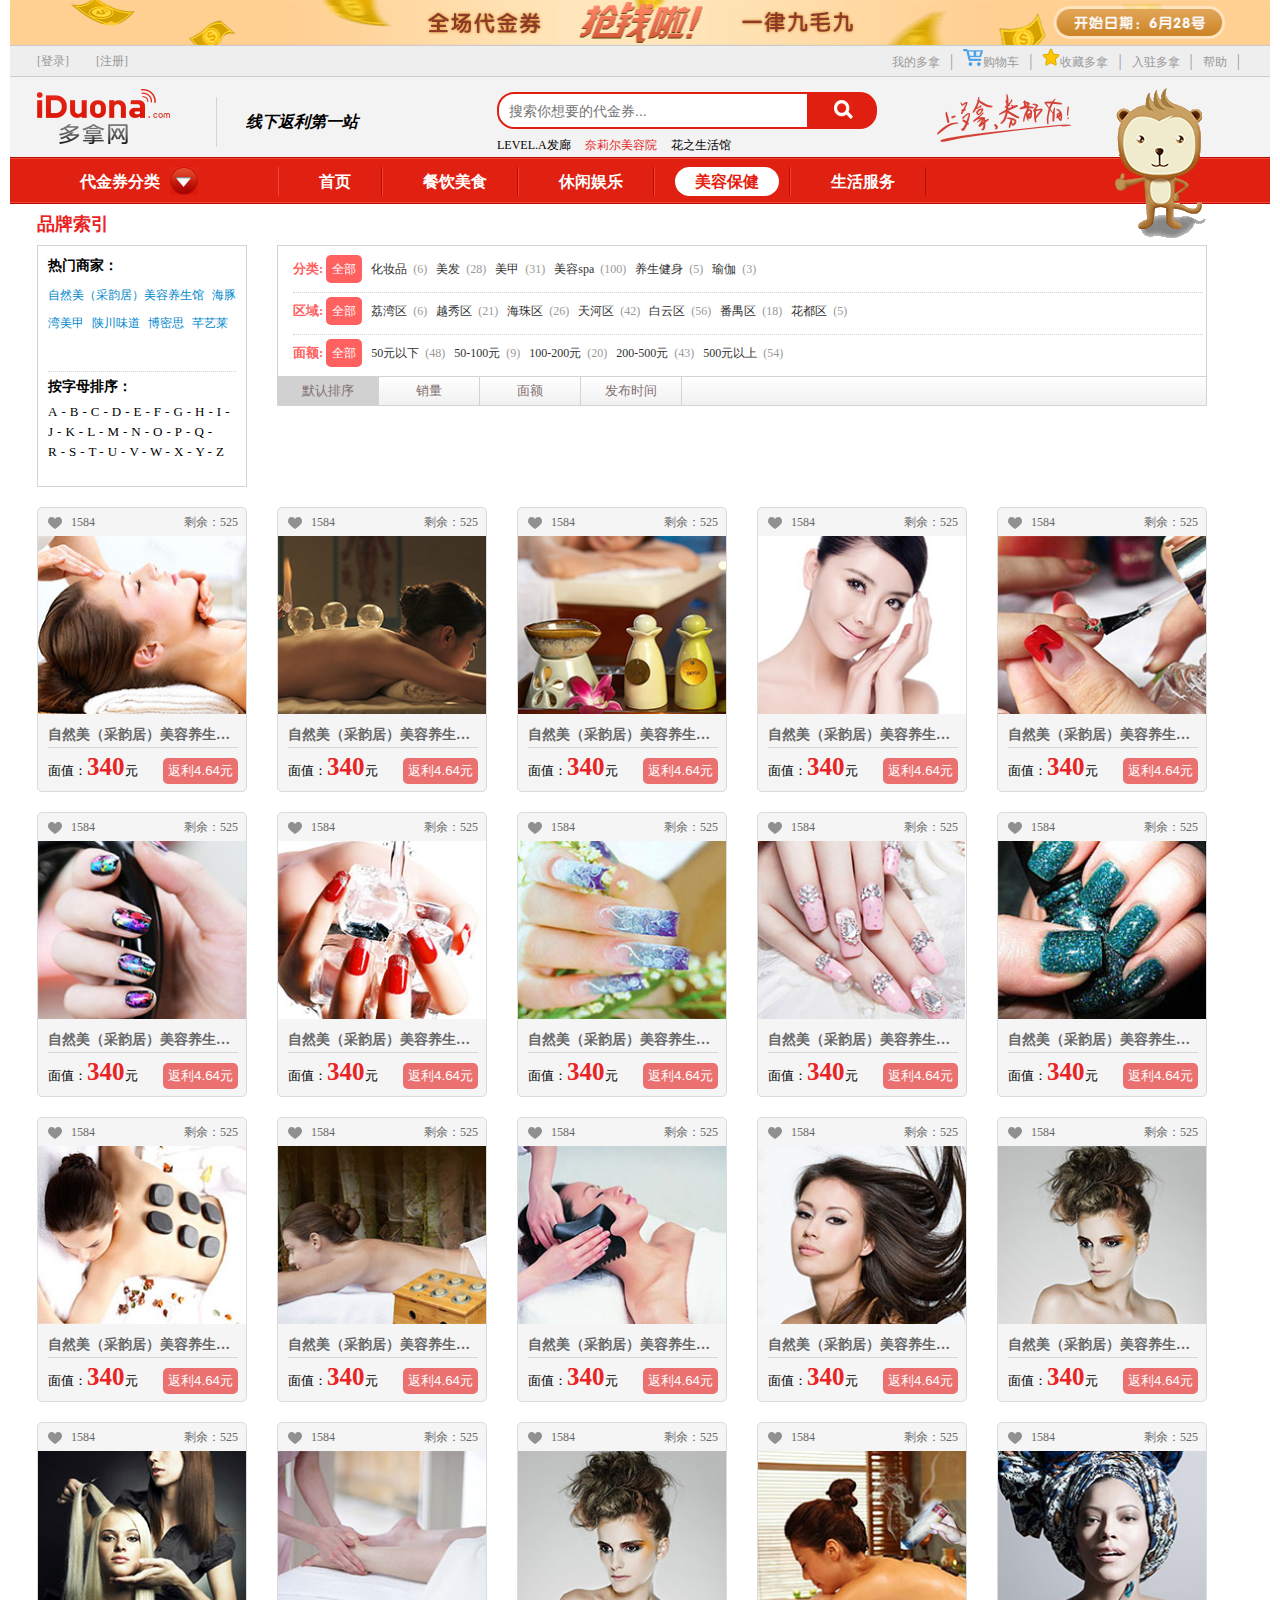
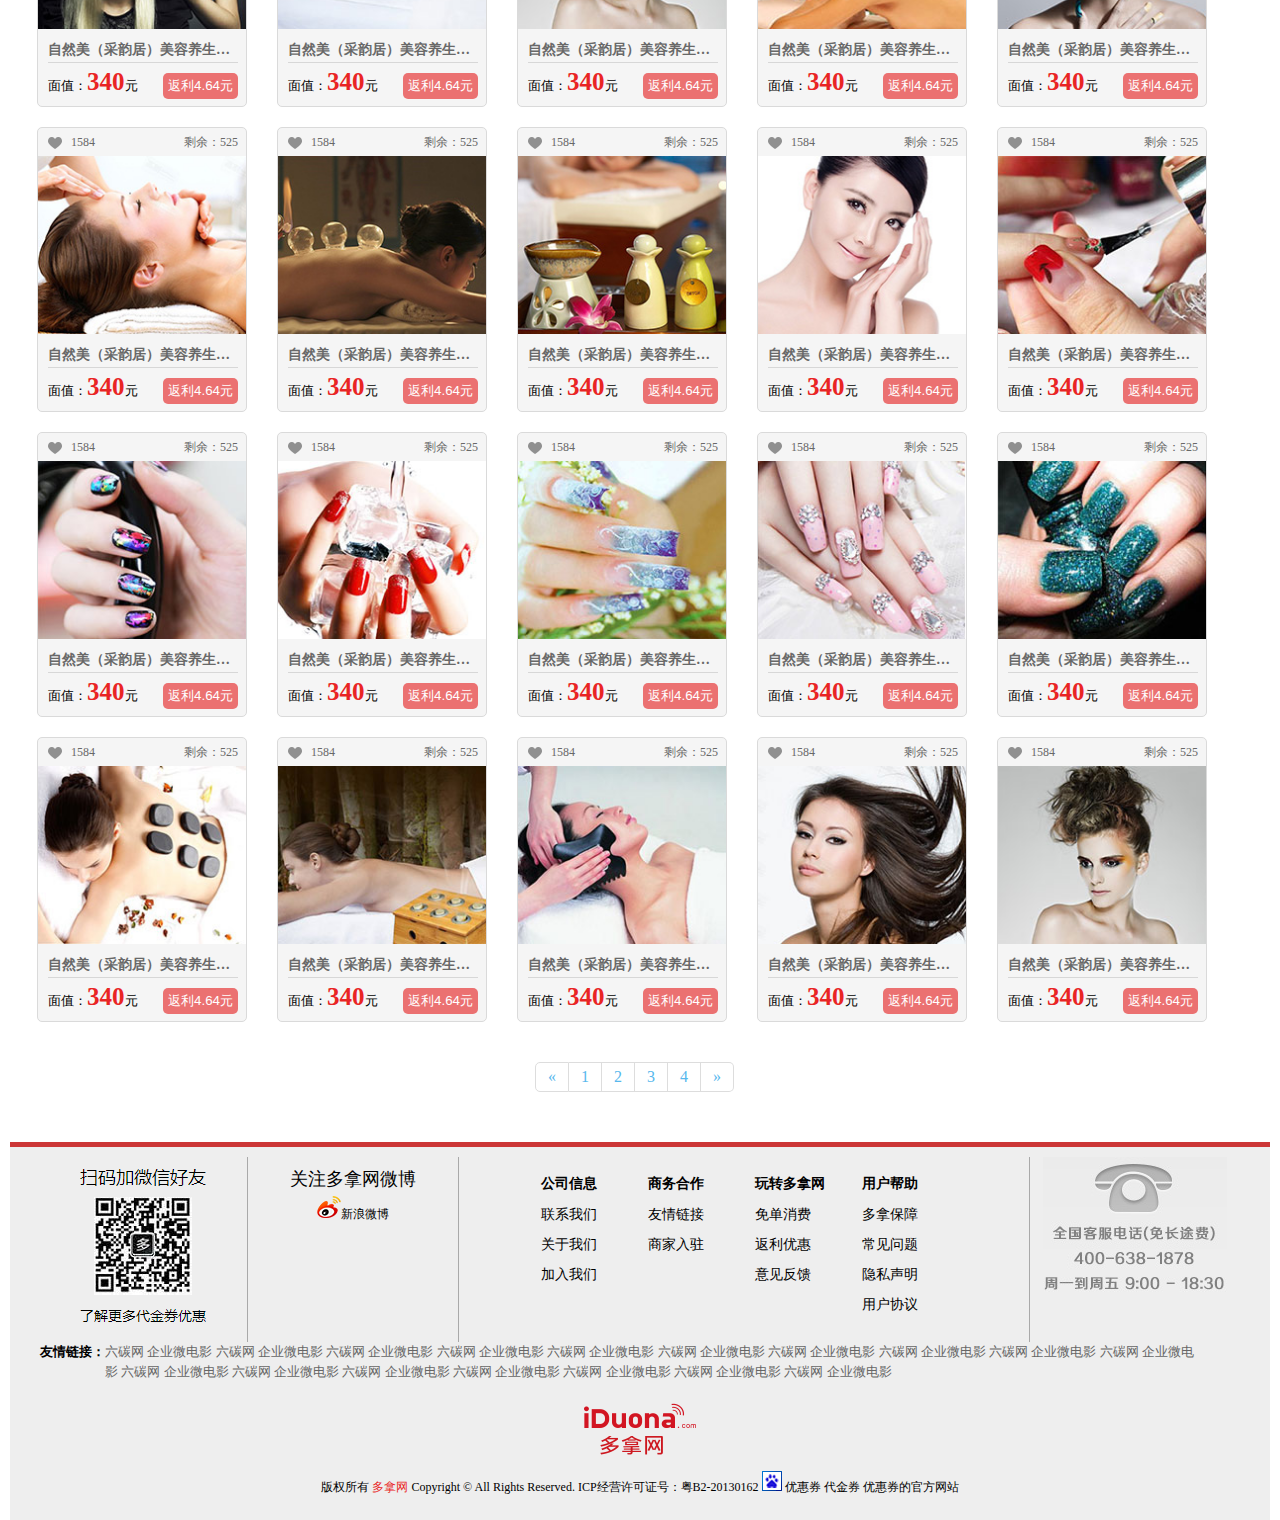
<file: facial.html>
<!DOCTYPE html>
<html>
	<head>
		<meta charset="UTF-8">
		<title></title>
		<link rel="stylesheet" type="text/css" href="css/style.css"/>
		<link rel="stylesheet" type="text/css" href="css/facial.css"/>
	</head>
	<body>
		<div id="container">
			<div class="head"><img src="img/head.png" width="100%" height="45px"/></div>
			<div class="head1" id="head1">
				<a href="login.html" id="login">[登录]</a>
				<a href="resgiter.html" id="resgiter">[注册]</a>
				<a href="##" id="uname"></a>
				<ul>
					<li><a href="##">我的多拿</a><span>|</span></li>
					<li><a href="##"><img src="img/head_gouwu.png"/>购物车</a><span>|</span></li>
					<li><a href="##"><img src="img/head_xing.png"/>收藏多拿</a><span>|</span></li>
					<li><a href="##">入驻多拿</a><span>|</span></li>
					<li><a href="##">帮助</a><span>|</span></li>
				</ul>
			</div>
			<div class="logo">
				<a href="index.html"><img src="img/logo.png" class="ilogo"/></a>
				<div class="hlogo">线下返利第一站</div>
				<div class="blogo color">
					<input type="text" placeholder="搜索你想要的代金券..." />
					<button><img src="img/search.png"/></button><br />
					<span>LEVEL.A发廊</span>
					<span class="color1">奈莉尔美容院</span>
					<span>花之生活馆</span>
				</div>
				<img src="img/logo_2.png" class="ilogo1" />
			</div>
			<div class="nav">
				<div class="nav1">
					<span class="nav_title">代金券分类</span>
					<div class="life_slide">
						<img src="img/life_nav_img.png" id="life" />
						<dl id="life_show">
							<dt><img src="img/cont_1.png" class="life_img"/>餐饮美食</dt>
							<dd>
								<a href="##">小吃快餐</a>、
								<a href="##">蛋糕甜品</a>、
								<a href="##">西餐</a>、
								<a href="##">日韩料理</a>、
								<a href="##">地方菜</a>、
								<a href="##">海鲜</a>、
								<a href="##">烧烤</a>
							</dd>
							<dt><img src="img/cont_2.png" class="life_img"/>休闲娱乐</dt>
							<dd>
								<a href="##">景点/郊游</a>、
								<a href="##">摄影</a>、
								<a href="##">运动健身</a>、
								<a href="##">棋牌</a>、 
								<a href="##">桌球</a>、 
								<a href="##">酒店</a>
							</dd>
							<dt><img src="img/cont_3.png" class="life_img"/>美容保健</dt>
							<dd>
								<a href="##">美发</a>、
								<a href="##">化妆品</a>、
								<a href="##">瑜伽</a>、
								<a href="##">养生健身</a>、
								<a href="##">美甲</a>、
								<a href="##">美容spa</a>、
								<a href="##">足疗按摩</a>
							</dd>
							<dt><img src="img/cont_4.png" class="life_img"/>生活服务</dt>
							<dd>
								<a href="##">汽车养护</a>、
								<a href="##">健康护理</a>、
								<a href="##">服装箱包</a>、
								<a href="##">电子产品</a>
							</dd>
						</dl>
					</div>
					<ul class="nav2">
						<li><a href="index.html" >首页</a></li>
						<li><a href="food_drink.html">餐饮美食</a></li>
						<li><a href="##">休闲娱乐</a></li>
						<li><a href="facial.html" class="first">美容保健</a></li>
						<li><a href="life.html">生活服务</a></li>
					</ul>
					<img src="img/xiaohouzi.png" class="xhz"/>
				</div>
			</div>
			
			<div id="content">
				<div class="food">
					<div class="food_title">品牌索引</div>
					<div class="food_nav_left">
						<dl>
							<dt>热门商家：</dt>
							<dd id="hot_shop">
								<a href="##">自然美（采韵居）美容养生馆</a>
								<a href="##">海豚湾美甲</a>
								<a href="##">陕川味道</a>
								<a href="##">博密思</a>
								<a href="##">芊艺莱</a>
							</dd>
							<dt>按字母排序：</dt>
							<dd id="word"></dd>
						</dl>
					</div>
					<div class="food_nav_right">
						<ul>
							<li>
								<span>分类:</span>
								<a href="##" class="li1">全部</a>
								<a href="##">化妆品</a><label>(6)</label>
								<a href="##">美发</a><label>(28)</label>
								<a href="##">美甲</a><label>(31)</label>
								<a href="##">美容spa</a><label>(100)</label>
								<a href="##">养生健身</a><label>(5)</label>
								<a href="##">瑜伽</a><label>(3)</label>
							</li>
							<li>
								<span>区域:</span>
								<a href="##" class="li1">全部</a>
								<a href="##">荔湾区</a><label>(6)</label>
								<a href="##">越秀区</a><label>(21)</label>
								<a href="##">海珠区</a><label>(26)</label>
								<a href="##">天河区</a><label>(42)</label>
								<a href="##">白云区</a><label>(56)</label>
								<a href="##">番禺区</a><label>(18)</label>
								<a href="##">花都区</a><label>(5)</label>
							</li>
							<li class="li_last">
								<span>面额:</span>
								<a href="##" class="li1">全部</a>
								<a href="##">50元以下</a><label>(48)</label>
								<a href="##">50-100元</a><label>(9)</label>
								<a href="##">100-200元</a><label>(20)</label>
								<a href="##">200-500元</a><label>(43)</label>
								<a href="##">500元以上</a><label>(54)</label>
							</li>
						</ul>
						
						<ol>
							<li><a href="javascript:;" class="li_a1">默认排序</a></li>
							<li><a href="javascript:;">销量</a></li>
							<li><a href="javascript:;">面额</a></li>
							<li><a href="javascript:;">发布时间</a></li>
						</ol>
					</div>
				</div>
				<ul class="facial_con">
					<!--<div class="con21">
						<div class="title4">
							<img src="img/main_heart.png"/>
							<span class="t1">2598</span>
							<span class="t2">剩余：<label>861</label></span>
						</div>
						<img src="img/main_img2.jpg" class="img3"/>
						<p class="p1">潇湘楼消费满100元减15元</p>
						<p class="p2">
							<span>面值：<span class="price">15</span>元</span>
							<button>返利6.8元</button>
						</p>
					</div>-->
				</ul>
				
			</div>
			
			<div class="clear"></div>
			<div id="footer">
				<div class="f1">
					<div class="f11"><img src="img/code.png"/></div>
					<div class="f12">
						<span class="f121">关注多拿网微博</span>
						<span class="f122"><img src="img/xinlang.png"/>新浪微博</span>
					</div>
					<div class="f13">
						<table>
							<tr align="left">
								<th>公司信息</th>
								<th>商务合作</th>
								<th>玩转多拿网</th>
								<th>用户帮助</th>
							</tr>
							<tr>
								<td>联系我们</td>
								<td>友情链接</td>
								<td>免单消费</td>
								<td>多拿保障</td>
							</tr>
							<tr>
								<td>关于我们</td>
								<td>商家入驻</td>
								<td>返利优惠</td>
								<td>常见问题</td>
							</tr>
							<tr>
								<td>加入我们</td>
								<td></td>
								<td>意见反馈</td>
								<td>隐私声明</td>
							</tr>
							<tr>
								<td></td>
								<td></td>
								<td></td>
								<td>用户协议</td>
							</tr>
						</table>
					</div>
					<div class="f14"><img src="img/phone.png"/></div>
				</div>
				<div class="f2">
					<span>友情链接：</span>
					<p>六碳网 企业微电影 六碳网 企业微电影 六碳网 企业微电影 六碳网 企业微电影 六碳网 企业微电影 六碳网 企业微电影 六碳网 企业微电影 六碳网 企业微电影 
					六碳网 企业微电影 六碳网 企业微电影 六碳网 企业微电影 六碳网 企业微电影 六碳网 企业微电影 六碳网 企业微电影 六碳网 企业微电影 六碳网 企业微电影 六碳网 企业微电影</p>
				</div>
				<div class="f3"><img src="img/logo_3.png"/></div>
				<div class="f4 color">版权所有 <span class="color1">多拿网</span> Copyright &copy; All Rights Reserved. ICP经营许可证号：粤B2-20130162 <img src="img/baidu.png" /> 优惠券 代金券 优惠券的官方网站</div>
			</div>
		</div>
	</body>
</html>
<script src="js/jquery-3.0.0.js" type="text/javascript" charset="utf-8"></script>
<script src="js/facial.js" type="text/javascript" charset="utf-8"></script>
</file>
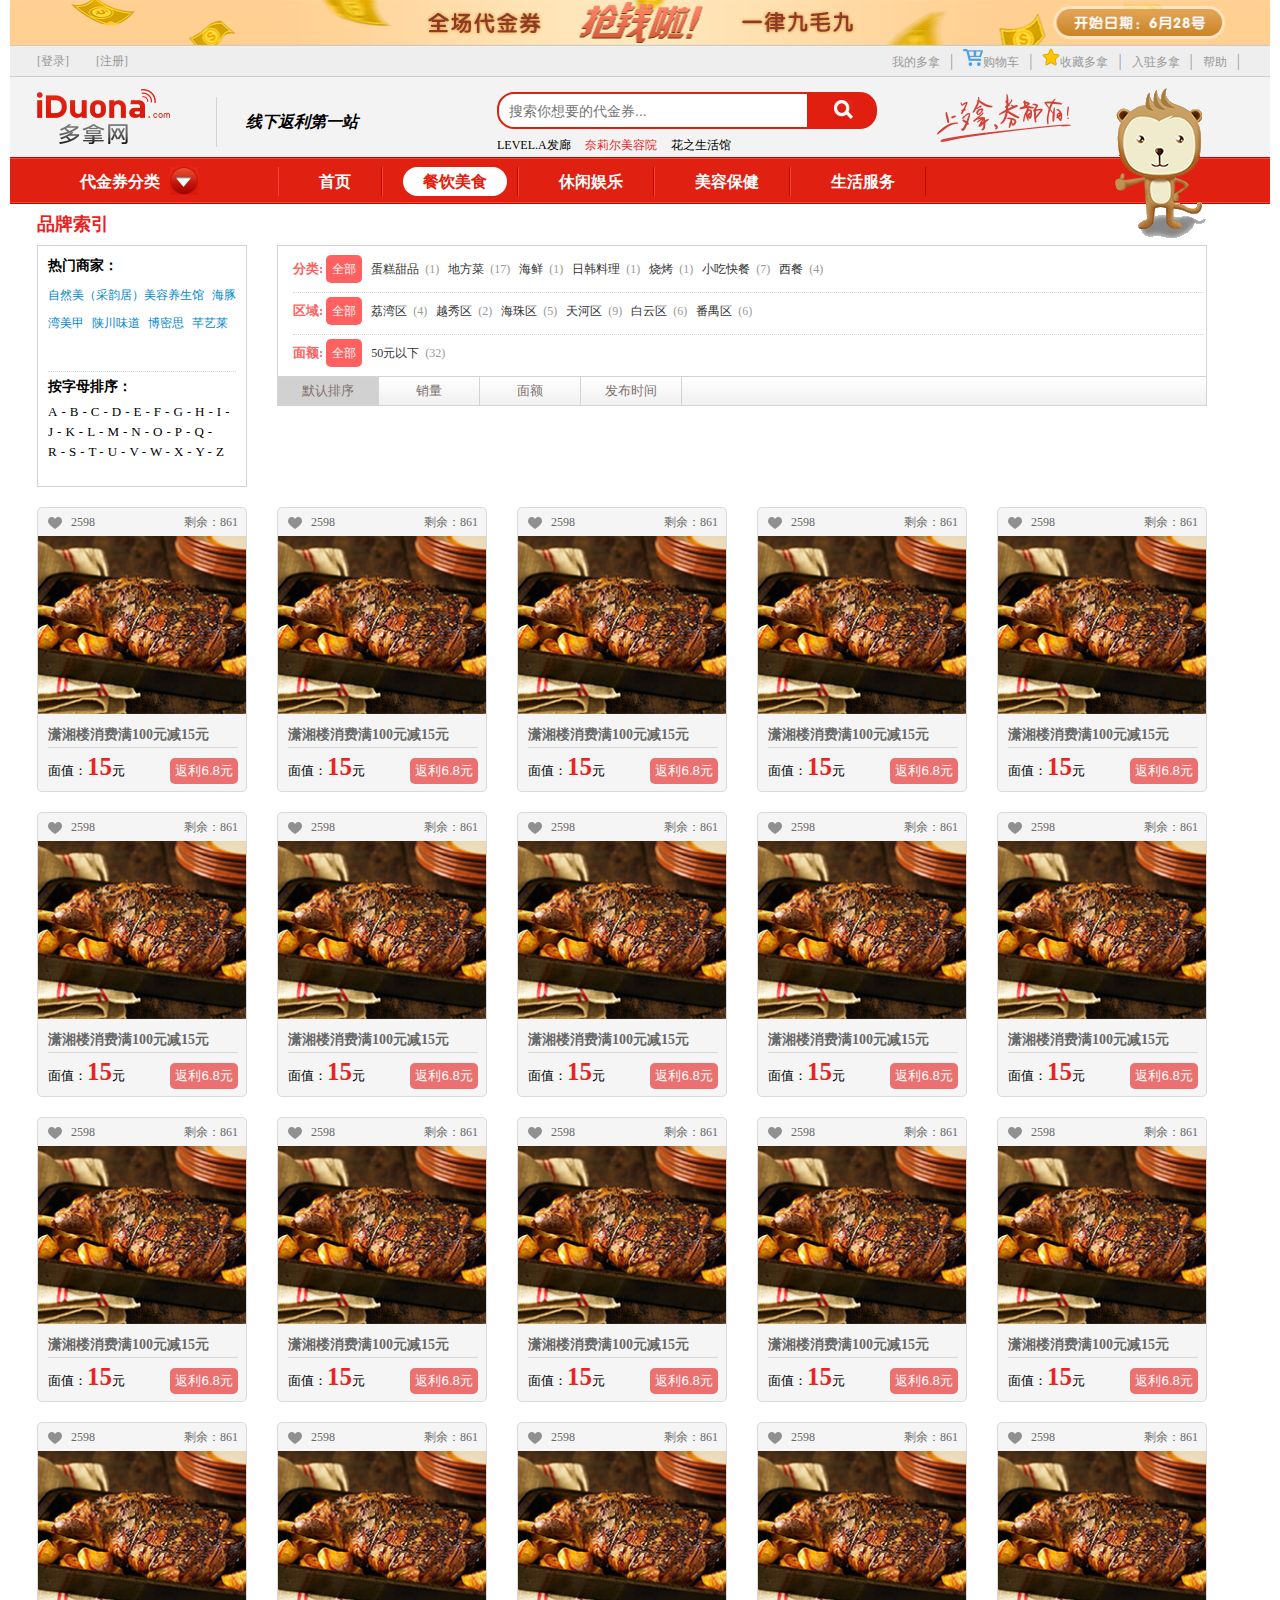
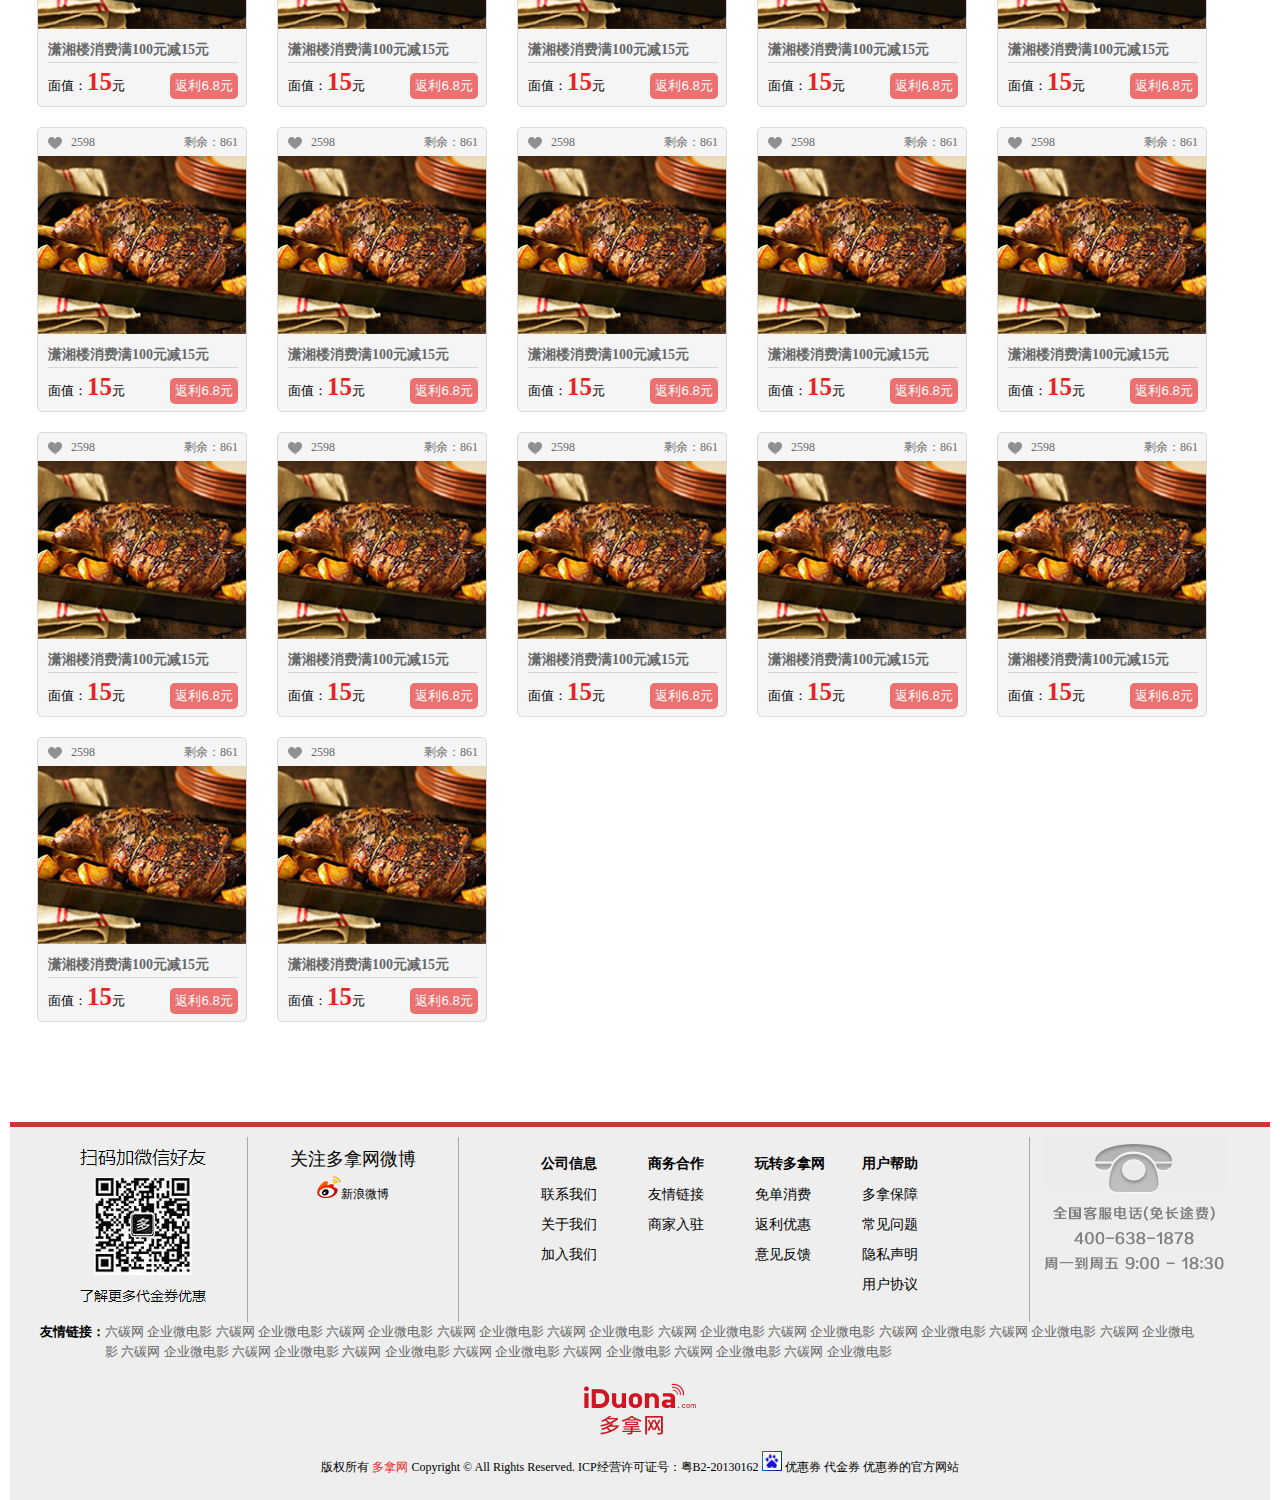
<file: food_drink.html>
<!DOCTYPE html>
<html>
	<head>
		<meta charset="UTF-8">
		<title></title>
		<link rel="stylesheet" type="text/css" href="css/style.css"/>
		<link rel="stylesheet" type="text/css" href="css/food_drink.css"/>
	</head>
	<body>
		<div id="container">
			<div class="head"><img src="img/head.png" width="100%" height="45px"/></div>
			<div class="head1" id="head1">
				<a href="login.html" id="login">[登录]</a>
				<a href="resgiter.html" id="resgiter">[注册]</a>
				<a href="##" id="uname"></a>
				<ul>
					<li><a href="##">我的多拿</a><span>|</span></li>
					<li><a href="##"><img src="img/head_gouwu.png"/>购物车</a><span>|</span></li>
					<li><a href="##"><img src="img/head_xing.png"/>收藏多拿</a><span>|</span></li>
					<li><a href="##">入驻多拿</a><span>|</span></li>
					<li><a href="##">帮助</a><span>|</span></li>
				</ul>
			</div>
			<div class="logo">
				<a href="index.html"><img src="img/logo.png" class="ilogo"/></a>
				<div class="hlogo">线下返利第一站</div>
				<div class="blogo color">
					<input type="text" placeholder="搜索你想要的代金券..." />
					<button><img src="img/search.png"/></button><br />
					<span>LEVEL.A发廊</span>
					<span class="color1">奈莉尔美容院</span>
					<span>花之生活馆</span>
				</div>
				<img src="img/logo_2.png" class="ilogo1" />
			</div>
			<div class="nav">
				<div class="nav1">
					<span class="nav_title">代金券分类</span>
					<div class="life_slide">
						<img src="img/life_nav_img.png" id="life" />
						<dl id="life_show">
							<dt><img src="img/cont_1.png" class="life_img"/>餐饮美食</dt>
							<dd>
								<a href="##">小吃快餐</a>、
								<a href="##">蛋糕甜品</a>、
								<a href="##">西餐</a>、
								<a href="##">日韩料理</a>、
								<a href="##">地方菜</a>、
								<a href="##">海鲜</a>、
								<a href="##">烧烤</a>
							</dd>
							<dt><img src="img/cont_2.png" class="life_img"/>休闲娱乐</dt>
							<dd>
								<a href="##">景点/郊游</a>、
								<a href="##">摄影</a>、
								<a href="##">运动健身</a>、
								<a href="##">棋牌</a>、 
								<a href="##">桌球</a>、 
								<a href="##">酒店</a>
							</dd>
							<dt><img src="img/cont_3.png" class="life_img"/>美容保健</dt>
							<dd>
								<a href="##">美发</a>、
								<a href="##">化妆品</a>、
								<a href="##">瑜伽</a>、
								<a href="##">养生健身</a>、
								<a href="##">美甲</a>、
								<a href="##">美容spa</a>、
								<a href="##">足疗按摩</a>
							</dd>
							<dt><img src="img/cont_4.png" class="life_img"/>生活服务</dt>
							<dd>
								<a href="##">汽车养护</a>、
								<a href="##">健康护理</a>、
								<a href="##">服装箱包</a>、
								<a href="##">电子产品</a>
							</dd>
						</dl>
					</div>
					<ul class="nav2">
						<li><a href="index.html" >首页</a></li>
						<li><a href="food_drink.html" class="first">餐饮美食</a></li>
						<li><a href="##">休闲娱乐</a></li>
						<li><a href="facial.html">美容保健</a></li>
						<li><a href="life.html">生活服务</a></li>
					</ul>
					<img src="img/xiaohouzi.png" class="xhz"/>
				</div>
			</div>
			
			<div id="content">
				<div class="food">
					<div class="food_title">品牌索引</div>
					<div class="food_nav_left">
						<dl>
							<dt>热门商家：</dt>
							<dd id="hot_shop">
								<a href="##">自然美（采韵居）美容养生馆</a>
								<a href="##">海豚湾美甲</a>
								<a href="##">陕川味道</a>
								<a href="##">博密思</a>
								<a href="##">芊艺莱</a>
							</dd>
							<dt>按字母排序：</dt>
							<dd id="word"></dd>
						</dl>
					</div>
					<div class="food_nav_right">
						<ul>
							<li>
								<span>分类:</span>
								<a href="##" class="li1">全部</a>
								<a href="##">蛋糕甜品</a><label>(1)</label>
								<a href="##">地方菜</a><label>(17)</label>
								<a href="##">海鲜</a><label>(1)</label>
								<a href="##">日韩料理</a><label>(1)</label>
								<a href="##">烧烤</a><label>(1)</label>
								<a href="##">小吃快餐</a><label>(7)</label>
								<a href="##">西餐</a><label>(4)</label>
							</li>
							<li>
								<span>区域:</span>
								<a href="##" class="li1">全部</a>
								<a href="##">荔湾区</a><label>(4)</label>
								<a href="##">越秀区</a><label>(2)</label>
								<a href="##">海珠区</a><label>(5)</label>
								<a href="##">天河区</a><label>(9)</label>
								<a href="##">白云区</a><label>(6)</label>
								<a href="##">番禺区</a><label>(6)</label>
							</li>
							<li class="li_last">
								<span>面额:</span>
								<a href="##" class="li1">全部</a>
								<a href="##">50元以下</a><label>(32)</label>
							</li>
						</ul>
						
						<ol>
							<li><a href="javascript:;" class="li_a1">默认排序</a></li>
							<li><a href="javascript:;">销量</a></li>
							<li><a href="javascript:;">面额</a></li>
							<li><a href="javascript:;">发布时间</a></li>
						</ol>
					</div>
				</div>
				<ul class="food_con">
					<!--<div class="con21">
						<div class="title4">
							<img src="img/main_heart.png"/>
							<span class="t1">2598</span>
							<span class="t2">剩余：<label>861</label></span>
						</div>
						<img src="img/main_img2.jpg" class="img3"/>
						<p class="p1">潇湘楼消费满100元减15元</p>
						<p class="p2">
							<span>面值：<span class="price">15</span>元</span>
							<button>返利6.8元</button>
						</p>
					</div>-->
				</ul>
			</div>
			
			<div class="clear"></div>
			<div id="footer">
				<div class="f1">
					<div class="f11"><img src="img/code.png"/></div>
					<div class="f12">
						<span class="f121">关注多拿网微博</span>
						<span class="f122"><img src="img/xinlang.png"/>新浪微博</span>
					</div>
					<div class="f13">
						<table>
							<tr align="left">
								<th>公司信息</th>
								<th>商务合作</th>
								<th>玩转多拿网</th>
								<th>用户帮助</th>
							</tr>
							<tr>
								<td>联系我们</td>
								<td>友情链接</td>
								<td>免单消费</td>
								<td>多拿保障</td>
							</tr>
							<tr>
								<td>关于我们</td>
								<td>商家入驻</td>
								<td>返利优惠</td>
								<td>常见问题</td>
							</tr>
							<tr>
								<td>加入我们</td>
								<td></td>
								<td>意见反馈</td>
								<td>隐私声明</td>
							</tr>
							<tr>
								<td></td>
								<td></td>
								<td></td>
								<td>用户协议</td>
							</tr>
						</table>
					</div>
					<div class="f14"><img src="img/phone.png"/></div>
				</div>
				<div class="f2">
					<span>友情链接：</span>
					<p>六碳网 企业微电影 六碳网 企业微电影 六碳网 企业微电影 六碳网 企业微电影 六碳网 企业微电影 六碳网 企业微电影 六碳网 企业微电影 六碳网 企业微电影 
					六碳网 企业微电影 六碳网 企业微电影 六碳网 企业微电影 六碳网 企业微电影 六碳网 企业微电影 六碳网 企业微电影 六碳网 企业微电影 六碳网 企业微电影 六碳网 企业微电影</p>
				</div>
				<div class="f3"><img src="img/logo_3.png"/></div>
				<div class="f4 color">版权所有 <span class="color1">多拿网</span> Copyright &copy; All Rights Reserved. ICP经营许可证号：粤B2-20130162 <img src="img/baidu.png" /> 优惠券 代金券 优惠券的官方网站</div>
			</div>
		</div>
	</body>
</html>
<script src="js/jquery-3.0.0.js" type="text/javascript" charset="utf-8"></script>
<script src="js/food_drink.js" type="text/javascript" charset="utf-8"></script>
</file>
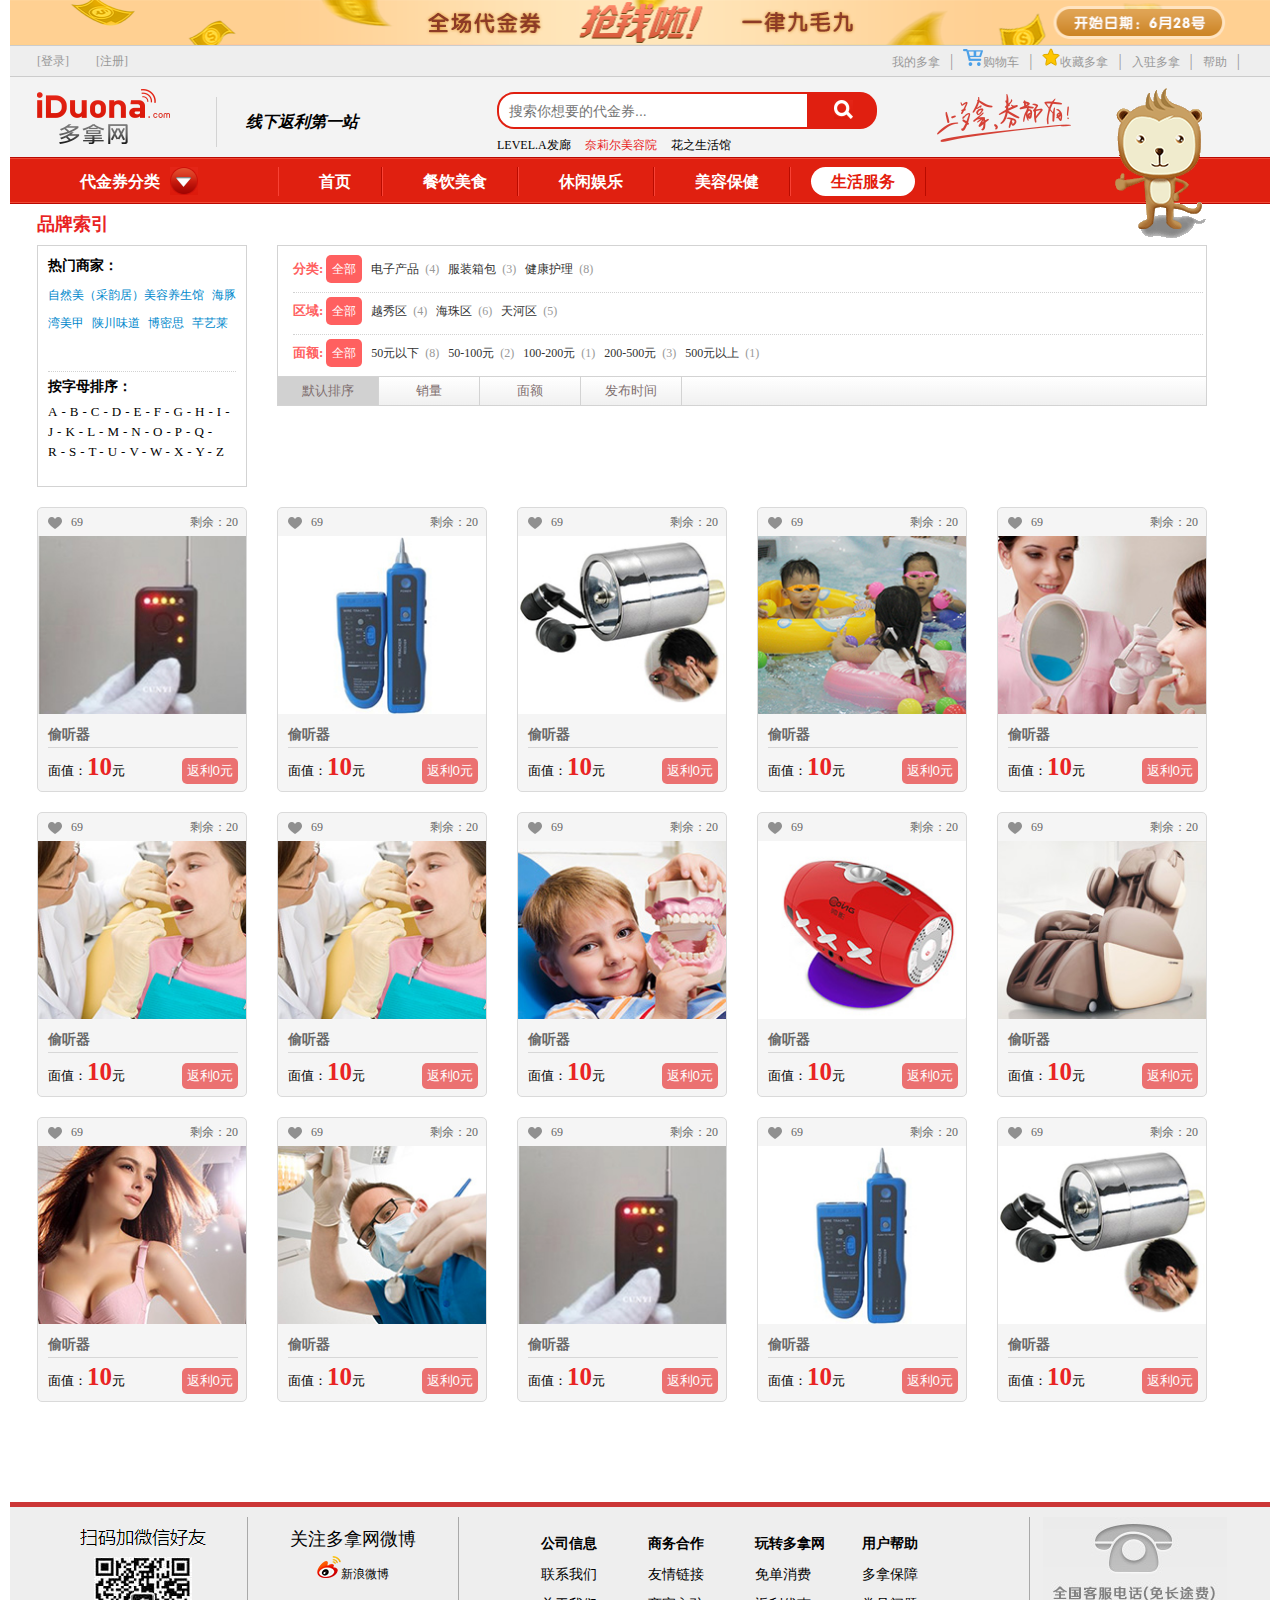
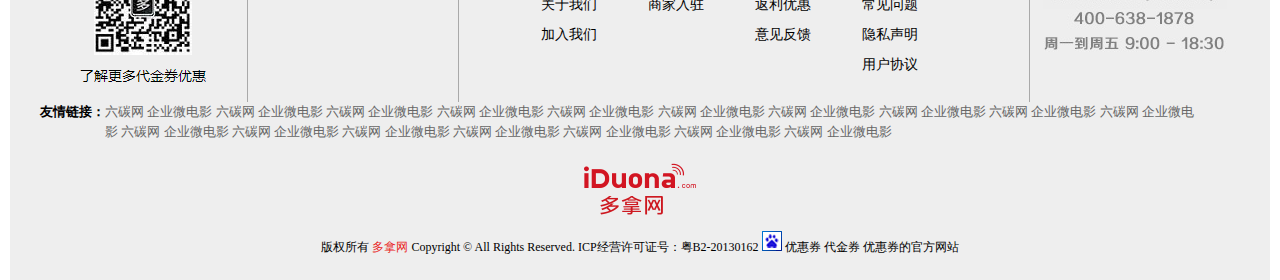
<file: life.html>
<!DOCTYPE html>
<html>
	<head>
		<meta charset="UTF-8">
		<title></title>
		<link rel="stylesheet" type="text/css" href="css/style.css"/>
		<link rel="stylesheet" type="text/css" href="css/life.css"/>
	</head>
	<body>
		<div id="container">
			<div class="head"><img src="img/head.png" width="100%" height="45px"/></div>
			<div class="head1" id="head1">
				<a href="login.html" id="login">[登录]</a>
				<a href="resgiter.html" id="resgiter">[注册]</a>
				<a href="##" id="uname"></a>
				<ul>
					<li><a href="##">我的多拿</a><span>|</span></li>
					<li><a href="##"><img src="img/head_gouwu.png"/>购物车</a><span>|</span></li>
					<li><a href="##"><img src="img/head_xing.png"/>收藏多拿</a><span>|</span></li>
					<li><a href="##">入驻多拿</a><span>|</span></li>
					<li><a href="##">帮助</a><span>|</span></li>
				</ul>
			</div>
			<div class="logo">
				<a href="index.html"><img src="img/logo.png" class="ilogo"/></a>
				<div class="hlogo">线下返利第一站</div>
				<div class="blogo color">
					<input type="text" placeholder="搜索你想要的代金券..." />
					<button><img src="img/search.png"/></button><br />
					<span>LEVEL.A发廊</span>
					<span class="color1">奈莉尔美容院</span>
					<span>花之生活馆</span>
				</div>
				<img src="img/logo_2.png" class="ilogo1" />
			</div>
			<div class="nav">
				<div class="nav1">
					<span class="nav_title">代金券分类</span>
					<div class="life_slide">
						<img src="img/life_nav_img.png" id="life" />
						<dl id="life_show">
							<dt><img src="img/cont_1.png" class="life_img"/>餐饮美食</dt>
							<dd>
								<a href="##">小吃快餐</a>、
								<a href="##">蛋糕甜品</a>、
								<a href="##">西餐</a>、
								<a href="##">日韩料理</a>、
								<a href="##">地方菜</a>、
								<a href="##">海鲜</a>、
								<a href="##">烧烤</a>
							</dd>
							<dt><img src="img/cont_2.png" class="life_img"/>休闲娱乐</dt>
							<dd>
								<a href="##">景点/郊游</a>、
								<a href="##">摄影</a>、
								<a href="##">运动健身</a>、
								<a href="##">棋牌</a>、 
								<a href="##">桌球</a>、 
								<a href="##">酒店</a>
							</dd>
							<dt><img src="img/cont_3.png" class="life_img"/>美容保健</dt>
							<dd>
								<a href="##">美发</a>、
								<a href="##">化妆品</a>、
								<a href="##">瑜伽</a>、
								<a href="##">养生健身</a>、
								<a href="##">美甲</a>、
								<a href="##">美容spa</a>、
								<a href="##">足疗按摩</a>
							</dd>
							<dt><img src="img/cont_4.png" class="life_img"/>生活服务</dt>
							<dd>
								<a href="##">汽车养护</a>、
								<a href="##">健康护理</a>、
								<a href="##">服装箱包</a>、
								<a href="##">电子产品</a>
							</dd>
						</dl>
					</div>
					<ul class="nav2">
						<li><a href="index.html" >首页</a></li>
						<li><a href="food_drink.html">餐饮美食</a></li>
						<li><a href="##">休闲娱乐</a></li>
						<li><a href="facial.html">美容保健</a></li>
						<li><a href="life.html" class="first">生活服务</a></li>
					</ul>
					<img src="img/xiaohouzi.png" class="xhz"/>
				</div>
			</div>
			
			<div id="content">
				<div class="food">
					<div class="food_title">品牌索引</div>
					<div class="food_nav_left">
						<dl>
							<dt>热门商家：</dt>
							<dd id="hot_shop">
								<a href="##">自然美（采韵居）美容养生馆</a>
								<a href="##">海豚湾美甲</a>
								<a href="##">陕川味道</a>
								<a href="##">博密思</a>
								<a href="##">芊艺莱</a>
							</dd>
							<dt>按字母排序：</dt>
							<dd id="word"></dd>
						</dl>
					</div>
					<div class="food_nav_right">
						<ul>
							<li>
								<span>分类:</span>
								<a href="##" class="li1">全部</a>
								<a href="##">电子产品</a><label>(4)</label>
								<a href="##">服装箱包</a><label>(3)</label>
								<a href="##">健康护理</a><label>(8)</label>
							</li>
							<li>
								<span>区域:</span>
								<a href="##" class="li1">全部</a>
								<a href="##">越秀区</a><label>(4)</label>
								<a href="##">海珠区</a><label>(6)</label>
								<a href="##">天河区</a><label>(5)</label>
							</li>
							<li class="li_last">
								<span>面额:</span>
								<a href="##" class="li1">全部</a>
								<a href="##">50元以下</a><label>(8)</label>
								<a href="##">50-100元</a><label>(2)</label>
								<a href="##">100-200元</a><label>(1)</label>
								<a href="##">200-500元</a><label>(3)</label>
								<a href="##">500元以上</a><label>(1)</label>
							</li>
						</ul>
						
						<ol>
							<li><a href="javascript:;" class="li_a1">默认排序</a></li>
							<li><a href="javascript:;">销量</a></li>
							<li><a href="javascript:;">面额</a></li>
							<li><a href="javascript:;">发布时间</a></li>
						</ol>
					</div>
				</div>
				<ul class="life_con">
					<!--<div class="con21">
						<div class="title4">
							<img src="img/main_heart.png"/>
							<span class="t1">2598</span>
							<span class="t2">剩余：<label>861</label></span>
						</div>
						<img src="img/main_img2.jpg" class="img3"/>
						<p class="p1">潇湘楼消费满100元减15元</p>
						<p class="p2">
							<span>面值：<span class="price">15</span>元</span>
							<button>返利6.8元</button>
						</p>
					</div>-->
				</ul>
			</div>
			
			<div class="clear"></div>
			<div id="footer">
				<div class="f1">
					<div class="f11"><img src="img/code.png"/></div>
					<div class="f12">
						<span class="f121">关注多拿网微博</span>
						<span class="f122"><img src="img/xinlang.png"/>新浪微博</span>
					</div>
					<div class="f13">
						<table>
							<tr align="left">
								<th>公司信息</th>
								<th>商务合作</th>
								<th>玩转多拿网</th>
								<th>用户帮助</th>
							</tr>
							<tr>
								<td>联系我们</td>
								<td>友情链接</td>
								<td>免单消费</td>
								<td>多拿保障</td>
							</tr>
							<tr>
								<td>关于我们</td>
								<td>商家入驻</td>
								<td>返利优惠</td>
								<td>常见问题</td>
							</tr>
							<tr>
								<td>加入我们</td>
								<td></td>
								<td>意见反馈</td>
								<td>隐私声明</td>
							</tr>
							<tr>
								<td></td>
								<td></td>
								<td></td>
								<td>用户协议</td>
							</tr>
						</table>
					</div>
					<div class="f14"><img src="img/phone.png"/></div>
				</div>
				<div class="f2">
					<span>友情链接：</span>
					<p>六碳网 企业微电影 六碳网 企业微电影 六碳网 企业微电影 六碳网 企业微电影 六碳网 企业微电影 六碳网 企业微电影 六碳网 企业微电影 六碳网 企业微电影 
					六碳网 企业微电影 六碳网 企业微电影 六碳网 企业微电影 六碳网 企业微电影 六碳网 企业微电影 六碳网 企业微电影 六碳网 企业微电影 六碳网 企业微电影 六碳网 企业微电影</p>
				</div>
				<div class="f3"><img src="img/logo_3.png"/></div>
				<div class="f4 color">版权所有 <span class="color1">多拿网</span> Copyright &copy; All Rights Reserved. ICP经营许可证号：粤B2-20130162 <img src="img/baidu.png" /> 优惠券 代金券 优惠券的官方网站</div>
			</div>
		</div>
	</body>
</html>
<script src="js/jquery-3.0.0.js" type="text/javascript" charset="utf-8"></script>
<script src="js/life.js" type="text/javascript" charset="utf-8"></script>
</file>
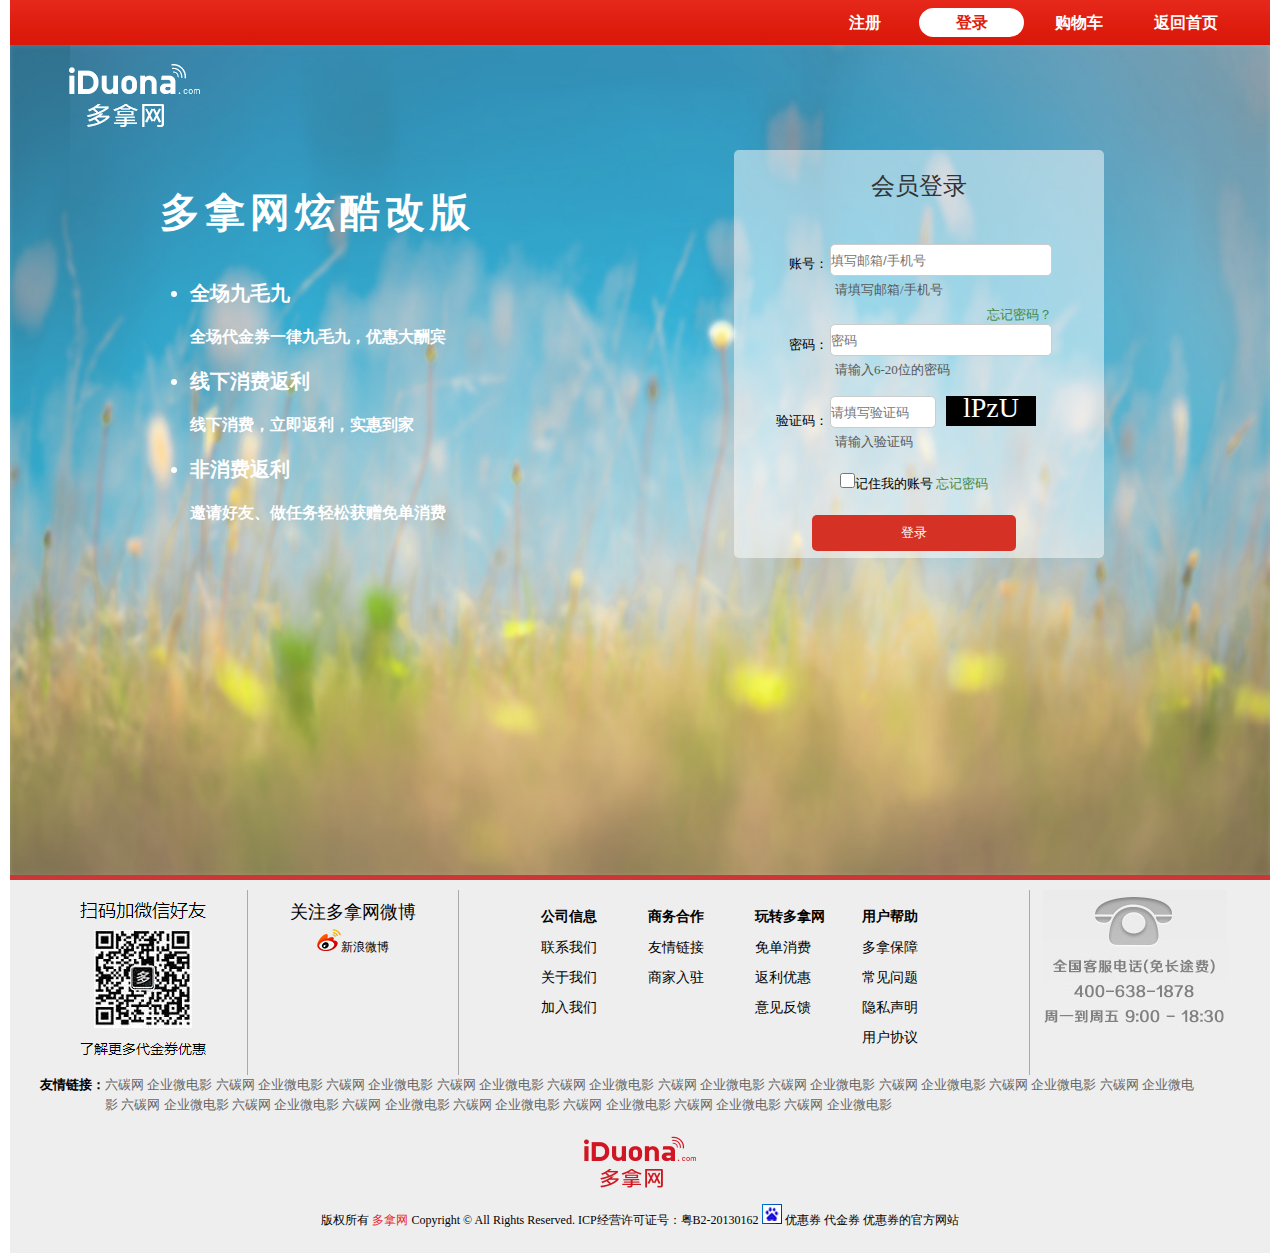
<file: login.html>
<!DOCTYPE html>
<html>
	<head>
		<meta charset="UTF-8">
		<title></title>
		<link rel="stylesheet" type="text/css" href="css/style.css"/>
		<link rel="stylesheet" href="css/login.css" />
	</head>
	<body>
		<div id="container">
			<div id="header">
				<ul>
					<li><a href="resgiter.html">注册</a></li>
					<li><a href="login.html" class="first">登录</a></li>
					<li><a href="##">购物车</a></li>
					<li><a href="index.html">返回首页</a></li>
				</ul>
			</div>
			<div id="content">
				<img src="img/logo_login.png" class="logo_login"/>
				<div class="gaiban">
					<h1>多拿网炫酷改版</h1>
					<ul>
						<li>全场九毛九</li>
						<p>全场代金券一律九毛九，优惠大酬宾</p>
						<li>线下消费返利</li>
						<p>线下消费，立即返利，实惠到家</p>
						<li>非消费返利</li>
						<p>邀请好友、做任务轻松获赠免单消费</p>
					</ul>
				</div>
				<div class="login">
					<p>会员登录</p>
					<table>
						<tr>
							<td align="right">账号：</td>
							<td>
								<input type="text" placeholder="填写邮箱/手机号" class="user" id="username" />
								<p id="text_name">请填写邮箱/手机号</p>
							</td>
						</tr>
						<tr>
							<td align="right">密码：</td>
							<td>
								<a href="##" class="a1">忘记密码？</a><br />
								<input type="password" placeholder="密码" id="pwd" />
								<p id="text_pwd">请输入6-20位的密码</p>
							</td>
						</tr>
						<tr>
							<td align="right">验证码：</td>
							<td>
								<input type="text" placeholder="请填写验证码" class="yzm" />
								<!--<img src="img/yanzhenma.png" class="yzm_img" />-->
								<div id="yzm"></div>
								<p class="yzm_p">请输入验证码</p>
							</td>
						</tr>
						<tr align="center">
							<td colspan="2"><input type="checkbox" class="jzmm" />记住我的账号 <a href="##">忘记密码</a></td>
						</tr>
						<tr align="center">
							<td colspan="2"><button id="login">登录</button></td>
						</tr>
					</table>
				</div>
			</div>
			<div id="footer">
				<div class="f1">
					<div class="f11"><img src="img/code.png"/></div>
					<div class="f12">
						<span class="f121">关注多拿网微博</span>
						<span class="f122"><img src="img/xinlang.png"/>新浪微博</span>
					</div>
					<div class="f13">
						<table>
							<tr align="left">
								<th>公司信息</th>
								<th>商务合作</th>
								<th>玩转多拿网</th>
								<th>用户帮助</th>
							</tr>
							<tr>
								<td>联系我们</td>
								<td>友情链接</td>
								<td>免单消费</td>
								<td>多拿保障</td>
							</tr>
							<tr>
								<td>关于我们</td>
								<td>商家入驻</td>
								<td>返利优惠</td>
								<td>常见问题</td>
							</tr>
							<tr>
								<td>加入我们</td>
								<td></td>
								<td>意见反馈</td>
								<td>隐私声明</td>
							</tr>
							<tr>
								<td></td>
								<td></td>
								<td></td>
								<td>用户协议</td>
							</tr>
						</table>
					</div>
					<div class="f14"><img src="img/phone.png"/></div>
				</div>
				<div class="f2">
					<span>友情链接：</span>
					<p>六碳网 企业微电影 六碳网 企业微电影 六碳网 企业微电影 六碳网 企业微电影 六碳网 企业微电影 六碳网 企业微电影 六碳网 企业微电影 六碳网 企业微电影 
					六碳网 企业微电影 六碳网 企业微电影 六碳网 企业微电影 六碳网 企业微电影 六碳网 企业微电影 六碳网 企业微电影 六碳网 企业微电影 六碳网 企业微电影 六碳网 企业微电影</p>
				</div>
				<div class="f3"><img src="img/logo_3.png"/></div>
				<div class="f4 color">版权所有 <span class="color1">多拿网</span> Copyright &copy; All Rights Reserved. ICP经营许可证号：粤B2-20130162 <img src="img/baidu.png" /> 优惠券 代金券 优惠券的官方网站</div>
			</div>
		</div>
	</body>
</html>
<script src="js/jquery-3.0.0.js" type="text/javascript" charset="utf-8"></script>
<script src="js/login.js" type="text/javascript" charset="utf-8"></script>
</file>
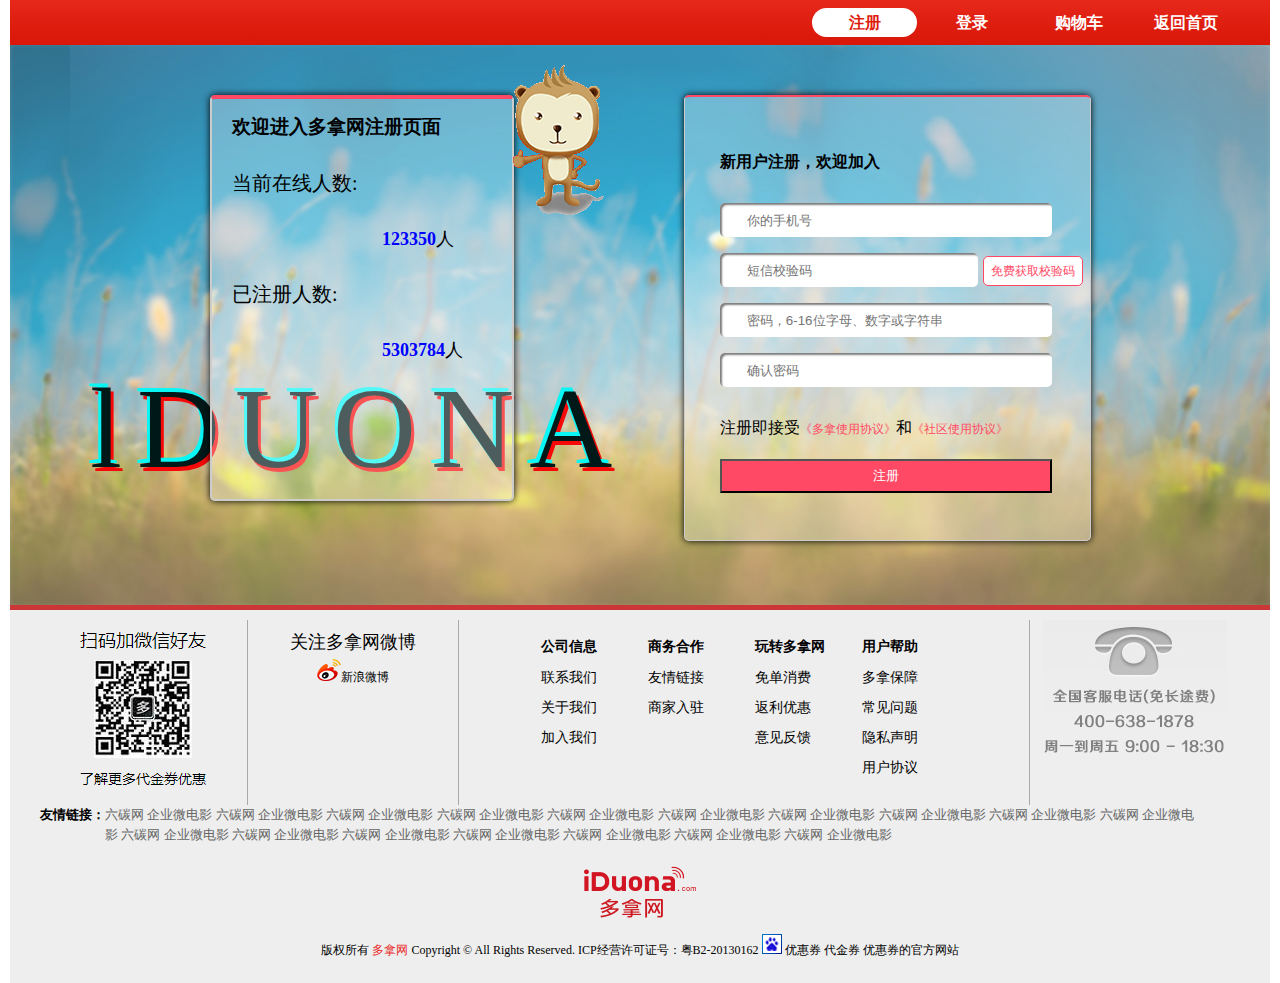
<file: resgiter.html>
<!DOCTYPE html>
<html>
	<head>
		<meta charset="UTF-8">
		<title></title>
		<link rel="stylesheet" href="css/style.css" />
		<link rel="stylesheet" href="css/resgiter.css" />
	</head>
	<body>
		<div id="container">
			<div id="header">
				<ul>
					<li><a href="resgiter.html" class="first">注册</a></li>
					<li><a href="login.html">登录</a></li>
					<li><a href="##">购物车</a></li>
					<li><a href="index.html">返回首页</a></li>
				</ul>
			</div>
			<div id="content">
				<img src="img/xiaohouzi.png" class="xhz"/>
				<div class="res">
					<h3>欢迎进入多拿网注册页面</h3>
					<p>当前在线人数:</p>
					<div><span>123350</span>人</div>
					<p>已注册人数:</p>
					<div><span>5303784</span>人</div>
				</div>
				<div class="idn">lDUONA</div>
				<div class="res_form">
					<h4>新用户注册，欢迎加入</h4>
					<label>
						<input type="text" placeholder="你的手机号" id="username" />
						<div id="text_name"></div>
					</label>
					<label>
						<input type="text" placeholder="短信校验码" class="jym1" id="jym" /><span class="jym2">免费获取校验码</span>
						<div id="text_jym"></div>
					</label>
					<label>
						<input type="password" placeholder="密码，6-16位字母、数字或字符串" id="pwd1"/>
						<div id="text_pwd1"></div>
					</label>
					<label>
						<input type="password" placeholder="确认密码" id="pwd2" />
						<div id="text_pwd2"></div>
					</label>
					<p>注册即接受<a>《多拿使用协议》</a>和<a>《社区使用协议》</a></span></p>
					<button id="submit">注册</button>
				</div>
			</div>
			<div id="footer">
				<div class="f1">
					<div class="f11"><img src="img/code.png"/></div>
					<div class="f12">
						<span class="f121">关注多拿网微博</span>
						<span class="f122"><img src="img/xinlang.png"/>新浪微博</span>
					</div>
					<div class="f13">
						<table>
							<tr align="left">
								<th>公司信息</th>
								<th>商务合作</th>
								<th>玩转多拿网</th>
								<th>用户帮助</th>
							</tr>
							<tr>
								<td>联系我们</td>
								<td>友情链接</td>
								<td>免单消费</td>
								<td>多拿保障</td>
							</tr>
							<tr>
								<td>关于我们</td>
								<td>商家入驻</td>
								<td>返利优惠</td>
								<td>常见问题</td>
							</tr>
							<tr>
								<td>加入我们</td>
								<td></td>
								<td>意见反馈</td>
								<td>隐私声明</td>
							</tr>
							<tr>
								<td></td>
								<td></td>
								<td></td>
								<td>用户协议</td>
							</tr>
						</table>
					</div>
					<div class="f14"><img src="img/phone.png"/></div>
				</div>
				<div class="f2">
					<span>友情链接：</span>
					<p>六碳网 企业微电影 六碳网 企业微电影 六碳网 企业微电影 六碳网 企业微电影 六碳网 企业微电影 六碳网 企业微电影 六碳网 企业微电影 六碳网 企业微电影 
					六碳网 企业微电影 六碳网 企业微电影 六碳网 企业微电影 六碳网 企业微电影 六碳网 企业微电影 六碳网 企业微电影 六碳网 企业微电影 六碳网 企业微电影 六碳网 企业微电影</p>
				</div>
				<div class="f3"><img src="img/logo_3.png"/></div>
				<div class="f4 color">版权所有 <span class="color1">多拿网</span> Copyright &copy; All Rights Reserved. ICP经营许可证号：粤B2-20130162 <img src="img/baidu.png" /> 优惠券 代金券 优惠券的官方网站</div>
			</div>
		</div>
	</body>
</html>
<script src="js/jquery-3.0.0.js" type="text/javascript" charset="utf-8"></script>
<script src="js/resgiter.js" type="text/javascript" charset="utf-8"></script>
</file>
<file: css/style.css>
*{padding: 0;margin: 0;}
body{margin: 0 auto;width: 1260px;}
a{text-decoration: none;color: #000;}
img{border-width: 0;}
/*头部*/
#container{width: 1260px;float: left;}
.head{width: 100%;height: 45px;}
.head1{width: 100%;height: 30px;background: #EEEEEE;border-top: 1px solid #CCCCCC;border-bottom: 1px solid #CCCCCC;}
.head1>a{text-decoration: none;font: 12px/30px "微软雅黑";color: #999;margin-left:27px;float: left;}
.head1 ul{float: right;margin-right: 20px;}
.head1 ul li{list-style: none;float: left;font: 16px/30px "微软雅黑";color: #999;}
.head1 ul a{text-decoration: none;font: 12px/30px "微软雅黑";color: #999;}
.head1 ul span{display: inline-block;margin: 0 10px;}
.logo{width: 100%;height: 80px;background: #F3F3F3;}
.ilogo{margin: 12px 0 0 27px;float: left;}
.hlogo{height: 50px;width: 170px;border-left: 1px solid #D3D3D3;float: left;font: italic bold 16px/50px "微软雅黑";text-align: center;margin: 20px 0 0 46px;}
.blogo{float: left;margin: 15px 0 0 110px;}
.blogo input{width: 308px;height: 33px;border: 2px solid #E01F10;border-radius: 17px 0 0 17px;float: left;outline: none;font-size: 14px;text-indent: 10px;}
.blogo button{width: 68px;height: 37px;border: none;border-radius: 0 17px 17px 0;float: left;background: #E01F10;outline: none;}
.blogo span{display: inline-block;font-size: 12px;margin: 8px 10px 0 0;}
.ilogo1{float:left;margin: 17px 0 0 60px;}
.nav{width: 100%;height: 45px;border-bottom: 1px solid #B90902;border-top: 1px solid #B90902;position: relative;}
.nav1{width: 100%;height: 43px;border-bottom: 1px solid #EF4936;border-top: 1px solid #EF4936;background: #E02010;}
.nav_title{float: left;height: 45px;line-height: 45px;color: #fff;font-weight: bold;margin-left: 70px;}
.nav2{float: left;margin-left: 80px;}
.nav2 li{float: left;list-style: none;padding: 0 10px;height: 29px;border-left: 1px solid #F94235;border-right: 1px solid #B90B00;margin-top: 8px;}
.nav2 a{display: inline-block;padding: 0 20px;height: 29px;text-align: center;text-decoration: none;color: #fff;font-weight: bold;line-height: 29px;margin-left: 10px;}
.nav2 a:hover{border-radius: 15px;background: #fff;color: #E41D0D;}
.nav2 .first{border-radius: 15px;background: #fff;color: #E41D0D;}
.xhz{position: absolute;right: 30px; top: -70px;z-index: 10;}

/*下拉菜单*/
.life_slide{position: relative;}
#life{float: left;margin: 8px 0 0 10px;cursor: pointer;}
#life_show{position: absolute;width: 300px;background: #fff;top: 45px;left: 0px;font-size: 12px;float: left;border: 1px solid #D2D2D2;display: none;padding: 0px 0 0px 10px;}
#life_show dt{height: 21px;line-height: 21px;font-weight: bold;margin-top: 5px;}
#life_show dd{width: 250px;line-height: 21px;margin-left: 25px;margin-bottom: 5px;}
#life_show .life_img{width: 15px;height: 21px;float: left;margin-right: 10px;}

.clear{clear: both;}
.color .color1{color: #E92424;}
/*尾部*/
#footer{width: 100%;height: 373px;background: #eee;border-top: 5px solid #CC3636;}
.f1>div{float: left;height: 185px;border-right: 1px solid #A9A9A9;margin-top: 10px;}
.f11{width: 237px;}
.f11 img{margin: 12px 0 0 70px;}
.f12{width: 210px;text-align: center;}
.f121{display: block;font: 18px "微软雅黑";margin: 10px 0 5px 0;}
.f122{display: block;font-size: 12px;}
.f13{width: 570px; font: 14px "微软雅黑";}
.f13 table{margin: 10px 0 0 80px;}
.f13 th{width: 105px;height: 30px;}
.f13 td{width: 105px;height: 28px;}
.f1 .f14{border: none;}
.f2{clear: both;font-size: 13px;margin: 10px 0 0 30px;line-height: 20px;height: 40px;}
.f2>span{font-weight: bold;float: left;}
.f2>p{float: left;width: 1100px;color: #666;}
.f3{text-align: center;margin-top: 20px;}
.f4{text-align: center;font: 12px "微软雅黑";margin-top: 10px;}
</file>
<file: css/index.css>
.head2{width: 100%;height: 418px;}
.big_nav{width: 206px;height: 414px;border: 2px solid #E12312;border-top-width: 0;background: #F5F0F0;float: left;margin: 0 10px 0 25px;}
.title1{width: 206px;height: 26px;margin: 5px 0;}
.title1 p{float: left;margin: 0 15px 0 5px;display: inline-block;width: 25px;height: 26px;text-align: center;}
.title1 span{float: left;font: bold 13px "微软雅黑";display: inline-block;margin-top: 3px;}
.con1{width: 136px;font-size: 13px;line-height: 20px;margin-left: 45px;}
.con1 a{font-size: 12px;text-decoration: none;color: #363636;}
.banner{float: left;width: 990px;height: 413px;position: relative;overflow: hidden;}
.banner img{width: 990px;height: 413px;}
.banner>a{width: 50px;height: 50px;position: absolute;top: 50%;margin-top: -25px;display: inline-block;border-radius: 50%;border: 2px solid #ccc;background: #000; opacity: 0.5;color: #fff;font: 30px/50px "微软雅黑";text-align: center;}
.banner .left{left: 20px;}
.banner .right{right: 20px;}
.banner .ul1{width: 3960px;height: 413px;list-style: none;position: absolute;top: 0;left: 0;}
.banner .ul1 li{width: 990px;height: 413px;float: left;}
.banner .ul2{list-style: none;position: absolute;right: 0;left: 0;bottom: 20px;margin: 0 auto;width: 130px;height: 30px;}
.banner .ul2 li{list-style: none;width: 30px;height: 30px;background: #000;border: 1px dashed #fff;float: left;border-radius: 50%;opacity: 0.5;margin-right: 10px;cursor: pointer;}
.banner .ul2 .li2{border: 1px solid #fff;}
#content{width: 1210px;margin: 15px auto 0;height: 2076px;}
.content1{width: 100%;height: 300px;margin-bottom: 20px;}
.content1l{width: 846px;float: left;}
.title2{width: 846px;height: 43px;}
.xd{color: #EA2424;font-size: 20px;}
.ds{font: 16px "微软雅黑";}
.more{float: right;color: #EA2424;margin: 5px 5px 0 0;}
.content1l table{width: 846px;height: 255px;border-collapse: collapse;}
.content1l table td{height: 255px;width: 170px;border: 1px solid #C5C5C5;}
.bh{width: 21px;height: 21px;background: #DFA51A;line-height: 21px;text-align: center;color: #fff;border-radius: 5px;margin: 10px 0 10px 12px;}
.tp{border: 1px solid #C5C5C5;margin: 0 0 0 9px;float: left;}
.img1{width: 142px;height: 122px;float: left;padding: 4px;}
.nr{width: 150px;height: 35px;color: #fff;font: 14px/35px "微软雅黑";background: #8C8C8C;margin: 10px 0 5px 10px;text-align: center;float: left;}
.sy{width: 150px;height: 30px;font: 12px/30px "微软雅黑";text-align: center;float: left;}
.content1r{float: right;width: 340px;}
.content1r img{float:left;border: 1px solid #C5C5C5;}
.content2{height: 360px;width: 100%;}
.title3{height: 30px;border-bottom: 6px solid #DBB10E;}
.img2{float: left;margin-top: 4px;}
.title3>span{float: left;}
.cyms{color: #DBB10E;font: bold 20px/32px "微软雅黑";margin-left: 10px;}
.fad{color: #686868;font: 14px/40px "微软雅黑";margin-left: 10px;}
.title3>p{float: left;font: 12px/40px "微软雅黑";margin-left: 55px;word-spacing: 5px;}
.title3>a{float: right;color: #DBB10E;font: bold 14px/35px "微软雅黑";}
.con2{width: 100%;height: 285px;margin-top: 10px;}
.con21{width: 208px;height: 283px;border: 1px solid #DADADA;border-radius: 5px;background: #F5F5F5;float: left;margin-right: 30px;position: relative;}
.mb{width: 208px;height: 178px;opacity: 0.5;position: absolute;background: #000;top: 28px;left: 0;display: none;}
.price1{color: #fff;font: bold 20px "微软雅黑";position: absolute;top: 10%;text-align: center;width: 100%;opacity: 0;}
.title4{width: 190px;margin-left: 10px;color: #686868;font: 12px/28px "微软雅黑";}
.title4 img{float: left;margin: 9px 9px 0 0;}
.t1{float: left;}
.t2{float: right;}
.img3{width: 208px;height: 178px;}
.p1{width: 190px;height: 24px;margin: 5px 0 0 10px;color: #686868;font: bold 14px/24px "微软雅黑";border-bottom: 1px solid #D7D7D7;position: relative;}
.p2{width: 190px;font: 13px "微软雅黑";margin: 5px 0 0 10px;}
.price{color: #E92424;font-size: 25px;font-weight: bold;}
.p2 button{background: #EB7171;border: none;border-radius: 5px;outline: none;padding: 0 5px;height: 26px;color: #fff;float: right;margin: 5px 0px 0 0;}
.con22{width: 248px;height: 283px;border: 1px solid #DADADA;border-radius: 5px;background: #F5F5F5;float: right;}
.con22 ul li{list-style: none;font-size: 14px;text-indent: 10px;line-height: 22px;}
.p3{font: bold 16px "宋体";margin: 5px 0 5px 10px;}
.p4{width: 248px;height: 27px;font: 14px/27px "微软雅黑";color: #fff;text-indent: 10px;background: #DBB10E;}
.img4{width: 248px;}
.c1{border-bottom-color: #4F89EC;}
.c2{border-bottom-color: #E73EAC;}
.c1 a,.xxyl{color: #4F89EC;}
.p5{background: #4F89EC;}
.c2 a,.mrbj{color: #E73EAC;}
.p6{background: #E73EAC;}
.c4{border-bottom-color: #49A523;}
.c4 a,.shfw{color: #49A523;}
.p7{background: #49A523;}
.content3{width: 1170px;height: 220px;margin-left: 20px;}
.content3 table{width: 1170px;height: 187px;border-collapse: collapse;}
.content3 table td{width: 390px;height: 185px;border: 1px solid #C5C5C5;background: #F5F5F5;}
.content3 table th{height: 33px;}
.s1{font: bold 20px "微软雅黑"; color: #E92424;}
.s2{font: normal 14px "微软雅黑";}
.ol{margin: 10px 0 0 35px;font:  14px/30px "微软雅黑";}
.more1{float: right;color: #EA2424;margin-right: 10px;}
</file>
<file: css/content.css>
.nav2{margin-left: 45px;}
#content{width: 100%;float: left;}
.con_title{width: 1212px;height: 36px;font: 14px/36px "微软雅黑";margin: 0 auto;}
.con_title>a{color: #0088CC;}
.con_con{width: 1210px;height: 373px;border: 1px solid #DCDCDC;margin: 0 auto;}
.con_con1{width: 173px;height: 322px;float: left;margin: 15px 0 0 10px;}
.con_con1>img{width: 167px;height: 90px;border: 3px solid #fff;margin-bottom: 12px;cursor: pointer;}
.con_con1 .cont_small_img{border-color: #E01F11;}
.con_con2{width: 595px;height: 320px;float: left;border: 1px solid #DCDCDC;margin: 15px 0 0 27px;}
#cont_big_img{width: 595px;height: 320px;}
.con_con3{width: 375px;height: 335px;float: left;margin: 15px 0 0 20px;}
.con_con3_title{font: bold 25px/35px "宋体";color: #666;}
.con_con3_title span{color: #f60;}
.con_con3_yh{height: 65px;margin-top: 8px;}
.con_con3_yh span{float: left;font-size: 14px;}
.con_con3_yh img{margin-left: 30px;}
.con_con3_fl{list-style: none;border-bottom: 1px dashed #DCDCDC;height: 53px;margin-top: 5px;color: #808080;}
.con_con3_fl li{font-size: 12px;float: left;border-right: 1px solid #DCDCDC;height: 40px;padding: 0 20px;line-height: 20px;}
.con_con3_fl_li3 img{float: left;margin-top: 10px;}
.con_con3_fl_li3 span{float: left;margin: 10px 0 0 10px;color: #FC8E00;}
.con_con3_fl .con_con3_fl_li3{border: none;}
.con_con3_qg{height: 42px;line-height: 42px;font-size: 14px;margin-top: 15px;}
#del{width: 20px;height: 28px;font-size: 18px;}
#add{width: 20px;height: 28px;font-size: 18px;}
#num{width: 54px;height: 28px;font-size: 16px;border: 1px solid #D2D2D2;border-radius: 5px;}
#qg{height: 42px;border: none;width: 143px;border-radius: 5px;color: #fff;font-size: 18px;letter-spacing: 2px;background: -webkit-gradient(linear,left top,left bottom,from(#E63E31),to(#C6261A));margin-left: 30px;}
.con_introduce{width: 1212px;height: 5850px;margin: 30px auto;}

.con_introduce_left{width: 870px;float: left;border: 1px solid #D2D2D2;}
.con_introduce_left_nav{width:870px;height: 40px;border-bottom: 1px solid #D2D2D2;background: -webkit-gradient(linear,left top,left bottom,from(#FFFFFF),to(#EBEBEB));line-height: 41px;}
.con_introduce_left_nav li{list-style: none;float: left;border-top: 4px solid transparent;font-size: 14px;padding: 0 20px;height: 37px;line-height: 36px;border-right: 1px solid #DCDCDC;cursor: pointer;}
.con_introduce_left_nav .left_nav_first{border-top: 4px solid #DF1F1F;background: #fff;border-bottom: 0px solid #000;}
.con_introduce_left_nav>div{float: right;font-size: 14px;}
.con_introduce_left_nav>div select{width: 100px;height: 30px;border-radius: 5px;}
.con_introduce_left_nav>div button{width: 71px;height: 31px;border-radius: 5px;border: none;background: -webkit-gradient(linear,left top,left bottom,from(#E63E31),to(#C6261A));color: #fff;font-size: 14px;margin: 0 10px;}
.goback{width: 18px;background: #000;color: #fff;position: fixed;bottom: 30px;right: 30px;text-align: center;cursor: pointer;display: none;}
.cst{width: 870px;float: left;}
.cst1{padding-bottom: 80px;margin-top: 60px;}
.cst2{padding-bottom: 80px;}
.cst3{padding-bottom: 100px;}
.cst4{padding-bottom: 100px;}
.fixed{position: fixed;top: 0;}
.con_shop_title1,.con_shop_title2,.con_shop_title3,.con_shop_title4,.con_shop_title5
{width: 103px;height: 44px;background: url(../img/datamain.png);background-size: 100% 100%;margin: 0px 0 0 -15px;color: #fff;line-height: 33px;text-indent: 15px;font-size: 14px;font-weight: bold;}
.con_shop_img1{margin: 15px 0 0 50px;}
.con_shop_img11{margin: 40px 0 0 80px;float: left;}
.con_shop_dt{float: left;margin: 40px 0 0 50px;}
.con_shop_dt p{font-size: 14px;font-weight: bold;color: #E92323;width: 325px;height: 38px;border-top: 1px solid #E1E1E1;line-height: 38px;text-indent: 15px;}
.con_shop_img3{margin: 45px 0 0 30px;}
.con_shop_img4{margin: 15px 0 0 30px;}
.con_shop_img5{margin: 15px 0 0 50px;}
.con_shop_con5{width: 808px;height: 200px;margin: 20px auto;border-bottom: 1px dotted #D2D2D2;font-size: 14px;}
.con_shop_con5_p1{height: 30px;line-height: 30px;margin-bottom: 10px;}
.con_shop_con5_p1 select{height: 30px;width: 100px;border-radius: 5px;margin-right: 20px;border: 1px solid #CCCCCC;}
.con_shop_con5_p1 input{height: 30px;width: 224px;border-radius: 5px;border: 1px solid #CCCCCC;}
.con_shop_con5_p2{height: 110px;margin-bottom: 10px;position: relative;width: 808px;}
.con_shop_con5_p2>span{float: left;}
.con_shop_con5_p2 textarea{width: 614px;height: 110px;border-radius: 5px;margin: 0 5px 0 7px;float: left;}
.word_sy{font-size: 12px;position: absolute;bottom: 10px;right: 150px;}
.con_shop_con5_p2 button{width: 54px;height: 30px;color: #fff;border: 1px solid #BC7D25;border-radius: 5px;background: #FAA327;float: left;margin-top: 80px;}
.con_shop_con5_p3{clear: both;}
.con_shop_con5_p3 input{height: 30px;width: 224px;border-radius: 5px;border: 1px solid #CCCCCC;}
.con_shop_con5_p3 a{display: inline-block;width: 90px;height: 30px;color: #fff;background: #000;float: right;margin-right: 410px;font: 28px/22px "微软雅黑";text-align: center;cursor: pointer;}

.con_introduce_right{float: right;width: 310px;}
.con_introduce_right_title{width: 100%;height: 45px;background: #F4887F;font-size: 24px;color: #fff;line-height: 45px;text-indent: 25px;float: left;}
.con_introduce_right_con{width: 308px;border: 1px solid #D2D2D2;float: left;padding: 15px 0 0 0;}
.right_con{width: 288px;height: 216px;margin: 0px auto 15px;border-bottom: 1px solid #D2D2D2;}
.right_con img{width: 288px;height: 155px;}
.right_con div{float: left;font-size: 14px;font-weight: bold;height: 40px;width: 165px;line-height: 18px;margin: 9px 0 0 10px;}
.right_con div p{font-size: 12px;font-weight: normal;}
.right_con button{float: left;width: 88px;height: 35px;color: #fff;border: none;border-radius: 5px;font-size: 16px;background: -webkit-gradient(linear,left top,left bottom,from(#F6887F),to(#EF665B));margin: 9px 0 0 20px;}
</file>
<file: css/facial.css>
#content{width: 100%;float: left;}
#content .food{width: 1170px;/*height: 283px;*/margin-left: 27px;}
#content .food_title{width: 100%;height: 41px;font: bold 18px/41px "微软雅黑";color: #E92323;}
#content .food_nav_left{width: 208px;height: 240px;border: 1px solid #D3D3D3;float: left;}
#content .food_nav_right{width: 928px;/*height: 159px;*/border: 1px solid #D3D3D3;float: right;}

.food_nav_left dl{width: 188px;margin: 5px auto 0;}
.food_nav_left dt{font: bold 14px/30px "微软雅黑";height: 30px;width: 188px;}
.food_nav_left dd{font: 12px/28px "微软雅黑";height: 90px;width: 188px;border-bottom: 1px dotted #D2D2D2;word-spacing: 5px;}
.food_nav_left #hot_shop a{color: #0088CC;}
.food_nav_left #hot_shop a:hover{color: #1100FF;text-decoration: underline;}
.food_nav_left #word{border-bottom: none;letter-spacing: 4px;line-height: 20px;font-size: 13px;}

.food_nav_right ul{margin: 5px 0 0 15px;}
.food_nav_right ul li{height: 41px;width: 910px;border-bottom: 1px dotted #D2D2D2;list-style: none;font-size: 12px;line-height: 35px;}
.food_nav_right ul .li_last{border-bottom: none;}
.food_nav_right ul li span{color: #FF6060;font-weight: bold;font-size: 13px;}
.food_nav_right ul li a{padding: 7px 6px;color: #333;border-radius: 5px;}
.food_nav_right ul li label{color: #999;}
.food_nav_right ul li .li1{color: #fff;background: #FF6060;}

.food_nav_right ol{width: 100%;height: 28px;border-top: 1px solid #D3D3D3;list-style: none;background: url(../img/data_beijin.png);}
.food_nav_right ol li{float: left;}
.food_nav_right ol li a{width: 100px;height: 28px;display: inline-block;font: 13px/28px "微软雅黑";text-align: center;border-right: 1px solid #D3D3D3;color: #7F6F6F;}
.food_nav_right ol li .li_a1{background: #d1d1d1;}

/*商品盒子*/
.facial_con{width: 1200px;float: left;margin-left: 27px;padding-bottom: 50px;}
/*商品块*/
.con21{width: 208px;height: 283px;border: 1px solid #DADADA;border-radius: 5px;background: #F5F5F5;float: left;margin: 20px 30px 0 0;position: relative;}
.mb{width: 208px;height: 178px;opacity: 0.5;position: absolute;background: #000;top: 28px;left: 0;display: none;}
.price1{color: #fff;font: bold 20px "微软雅黑";position: absolute;top: 10%;text-align: center;width: 100%;opacity: 0;}
.title4{width: 190px;margin-left: 10px;color: #686868;font: 12px/28px "微软雅黑";}
.title4 img{float: left;margin: 9px 9px 0 0;}
.t1{float: left;}
.t2{float: right;}
.img3{width: 208px;height: 178px;}
.p1{width: 190px;height: 24px;margin: 5px 0 0 10px;color: #686868;font: bold 14px/24px "微软雅黑";border-bottom: 1px solid #D7D7D7;position: relative;}
.p2{width: 190px;font: 13px "微软雅黑";margin: 5px 0 0 10px;}
.price{color: #E92424;font-size: 25px;font-weight: bold;}
.p2 button{background: #EB7171;border: none;border-radius: 5px;outline: none;padding: 0 5px;height: 26px;color: #fff;float: right;margin: 5px 0px 0 0;}

/*分页*/
.fy{margin: 40px auto 0;}
.fy li{float: left;list-style: none;width: 32px;height: 28px;border: 1px solid #ddd;border-left: none;text-align: center;line-height: 28px;cursor: pointer;color: #57B8ED;}
#laquo{border: 1px solid #ddd;border-radius: 5px 0 0 5px;}
#raquo{border-radius: 0 5px 5px 0;}
</file>
<file: css/food_drink.css>
#content{width: 100%;float: left;}
#content .food{width: 1170px;/*height: 283px;*/margin-left: 27px;}
#content .food_title{width: 100%;height: 41px;font: bold 18px/41px "微软雅黑";color: #E92323;}
#content .food_nav_left{width: 208px;height: 240px;border: 1px solid #D3D3D3;float: left;}
#content .food_nav_right{width: 928px;/*height: 159px;*/border: 1px solid #D3D3D3;float: right;}

.food_nav_left dl{width: 188px;margin: 5px auto 0;}
.food_nav_left dt{font: bold 14px/30px "微软雅黑";height: 30px;width: 188px;}
.food_nav_left dd{font: 12px/28px "微软雅黑";height: 90px;width: 188px;border-bottom: 1px dotted #D2D2D2;word-spacing: 5px;}
.food_nav_left #hot_shop a{color: #0088CC;}
.food_nav_left #hot_shop a:hover{color: #1100FF;text-decoration: underline;}
.food_nav_left #word{border-bottom: none;letter-spacing: 4px;line-height: 20px;font-size: 13px;}

.food_nav_right ul{margin: 5px 0 0 15px;}
.food_nav_right ul li{height: 41px;width: 910px;border-bottom: 1px dotted #D2D2D2;list-style: none;font-size: 12px;line-height: 35px;}
.food_nav_right ul .li_last{border-bottom: none;}
.food_nav_right ul li span{color: #FF6060;font-weight: bold;font-size: 13px;}
.food_nav_right ul li a{padding: 7px 6px;color: #333;border-radius: 5px;}
.food_nav_right ul li label{color: #999;}
.food_nav_right ul li .li1{color: #fff;background: #FF6060;}

.food_nav_right ol{width: 100%;height: 28px;border-top: 1px solid #D3D3D3;list-style: none;background: url(../img/data_beijin.png);}
.food_nav_right ol li{float: left;}
.food_nav_right ol li a{width: 100px;height: 28px;display: inline-block;font: 13px/28px "微软雅黑";text-align: center;border-right: 1px solid #D3D3D3;color: #7F6F6F;}
.food_nav_right ol li .li_a1{background: #d1d1d1;}

/*商品盒子*/
.food_con{width: 1200px;float: left;margin-left: 27px;padding-bottom: 100px;}
/*商品块*/
.con21{width: 208px;height: 283px;border: 1px solid #DADADA;border-radius: 5px;background: #F5F5F5;float: left;margin: 20px 30px 0 0;position: relative;}
.mb{width: 208px;height: 178px;opacity: 0.5;position: absolute;background: #000;top: 28px;left: 0;display: none;}
.price1{color: #fff;font: bold 20px "微软雅黑";position: absolute;top: 10%;text-align: center;width: 100%;opacity: 0;}
.title4{width: 190px;margin-left: 10px;color: #686868;font: 12px/28px "微软雅黑";}
.title4 img{float: left;margin: 9px 9px 0 0;}
.t1{float: left;}
.t2{float: right;}
.img3{width: 208px;height: 178px;}
.p1{width: 190px;height: 24px;margin: 5px 0 0 10px;color: #686868;font: bold 14px/24px "微软雅黑";border-bottom: 1px solid #D7D7D7;position: relative;}
.p2{width: 190px;font: 13px "微软雅黑";margin: 5px 0 0 10px;}
.price{color: #E92424;font-size: 25px;font-weight: bold;}
.p2 button{background: #EB7171;border: none;border-radius: 5px;outline: none;padding: 0 5px;height: 26px;color: #fff;float: right;margin: 5px 0px 0 0;}
</file>
<file: css/life.css>
#content{width: 100%;float: left;}
#content .food{width: 1170px;/*height: 283px;*/margin-left: 27px;}
#content .food_title{width: 100%;height: 41px;font: bold 18px/41px "微软雅黑";color: #E92323;}
#content .food_nav_left{width: 208px;height: 240px;border: 1px solid #D3D3D3;float: left;}
#content .food_nav_right{width: 928px;/*height: 159px;*/border: 1px solid #D3D3D3;float: right;}

.food_nav_left dl{width: 188px;margin: 5px auto 0;}
.food_nav_left dt{font: bold 14px/30px "微软雅黑";height: 30px;width: 188px;}
.food_nav_left dd{font: 12px/28px "微软雅黑";height: 90px;width: 188px;border-bottom: 1px dotted #D2D2D2;word-spacing: 5px;}
.food_nav_left #hot_shop a{color: #0088CC;}
.food_nav_left #hot_shop a:hover{color: #1100FF;text-decoration: underline;}
.food_nav_left #word{border-bottom: none;letter-spacing: 4px;line-height: 20px;font-size: 13px;}

.food_nav_right ul{margin: 5px 0 0 15px;}
.food_nav_right ul li{height: 41px;width: 910px;border-bottom: 1px dotted #D2D2D2;list-style: none;font-size: 12px;line-height: 35px;}
.food_nav_right ul .li_last{border-bottom: none;}
.food_nav_right ul li span{color: #FF6060;font-weight: bold;font-size: 13px;}
.food_nav_right ul li a{padding: 7px 6px;color: #333;border-radius: 5px;}
.food_nav_right ul li label{color: #999;}
.food_nav_right ul li .li1{color: #fff;background: #FF6060;}

.food_nav_right ol{width: 100%;height: 28px;border-top: 1px solid #D3D3D3;list-style: none;background: url(../img/data_beijin.png);}
.food_nav_right ol li{float: left;}
.food_nav_right ol li a{width: 100px;height: 28px;display: inline-block;font: 13px/28px "微软雅黑";text-align: center;border-right: 1px solid #D3D3D3;color: #7F6F6F;}
.food_nav_right ol li .li_a1{background: #d1d1d1;}

/*商品盒子*/
.life_con{width: 1200px;float: left;margin-left: 27px;padding-bottom: 100px;}
/*商品块*/
.con21{width: 208px;height: 283px;border: 1px solid #DADADA;border-radius: 5px;background: #F5F5F5;float: left;margin: 20px 30px 0 0;position: relative;}
.mb{width: 208px;height: 178px;opacity: 0.5;position: absolute;background: #000;top: 28px;left: 0;display: none;}
.price1{color: #fff;font: bold 20px "微软雅黑";position: absolute;top: 10%;text-align: center;width: 100%;opacity: 0;}
.title4{width: 190px;margin-left: 10px;color: #686868;font: 12px/28px "微软雅黑";}
.title4 img{float: left;margin: 9px 9px 0 0;}
.t1{float: left;}
.t2{float: right;}
.img3{width: 208px;height: 178px;}
.p1{width: 190px;height: 24px;margin: 5px 0 0 10px;color: #686868;font: bold 14px/24px "微软雅黑";border-bottom: 1px solid #D7D7D7;position: relative;}
.p2{width: 190px;font: 13px "微软雅黑";margin: 5px 0 0 10px;}
.price{color: #E92424;font-size: 25px;font-weight: bold;}
.p2 button{background: #EB7171;border: none;border-radius: 5px;outline: none;padding: 0 5px;height: 26px;color: #fff;float: right;margin: 5px 0px 0 0;}
</file>
<file: css/login.css>
*{padding: 0;margin: 0;}
body{margin: 0 auto;width: 1260px;}
a{text-decoration: none;color: #000;}
#container{width: 1260px;float: left;}
#header{width: 100%;height: 45px;background: -webkit-gradient(linear,left top, left bottom,from(#E6281A),to(#DA1708),color-stop(0.4,#E02012));
background: -moz-linear-gradient(left top, left bottom,from(#E6281A),to(#DA1708),color-stop(0.4,#E02012));}
#header ul{float: right;margin-right: 30px;}
#header ul li{float: left;list-style: none;}
#header ul li a{display: inline-block;width: 105px;height: 29px;margin-top: 8px;color: #fff;font: bold 16px/29px "微软雅黑";text-align: center;margin-right: 2px;}
#header ul li .first{background: #fff;border-radius: 15px;color: #DE1D0E;}
#header ul li a:hover{background: #fff;border-radius: 15px;color: #DE1D0E;}
#content{width: 100%;height: 830px;background: url(../img/login.jpg);background-size: 100% 100%;position: relative;}
.logo_login{margin: 19px 0 0 57px;float: left;}
.gaiban{position: absolute;top: 140px;left: 150px;}
.gaiban h1{font: bold 40px "微软雅黑";color: #FFFFFF;letter-spacing: 5px;}
.gaiban ul{color: #fff;margin: 40px 0 0 30px;}
.gaiban li{font: bold 20px "微软雅黑";margin: 20px 0;}
.gaiban p{font: bold 16px "微软雅黑";}
.login{width: 370px;height: 408px;background: rgba(255,255,255,.5);border-radius: 5px;position: absolute;top: 105px;right: 166px;}
.login p{color: #595959;margin: 5px;}
.login>p{font: 24px "微软雅黑"; color: #333;margin-top: 20px;text-align: center; }
.login>table{font-size: 13px;margin:20px 0 0 40px;}
.login>table input{width: 220px;height: 30px;border-radius: 5px;border: 1px solid #CCCCCC;}
.login .user{margin-top: 20px;}
.login a{color: #468847;}
.login .a1{float: right;}
.login .yzm{width: 104px;float: left;margin: 10px 0 5px;}
/*.login .yzm_img{float: left;margin: 10px 0 0 10px;}*/
.login #yzm{float: left;margin: 10px 0 0 10px;width: 90px;height: 30px;background: #000;color: #fff;font: 28px/24px "微软雅黑";text-align: center;cursor: pointer;}
.login .yzm_p{clear: both;}
.login .jzmm{width: 15px;height: 15px;margin-top: 15px;}
.login .span2{color: red;}
.login .span1{color: #49A523;}
.login button{width: 204px;height: 36px;border: none;border-radius: 5px;background: #D53125;color: #fff;margin-top: 20px;}
</file>
<file: css/resgiter.css>
*{padding: 0;margin: 0;}
body{margin: 0 auto;width: 1260px;}
a{text-decoration: none;color: #000;}
#container{width: 1260px;float: left;}
#header{width: 100%;height: 45px;background: -webkit-gradient(linear,left top, left bottom,from(#E6281A),to(#DA1708),color-stop(0.4,#E02012));
background: -moz-linear-gradient(left top, left bottom,from(#E6281A),to(#DA1708),color-stop(0.4,#E02012));}
#header ul{float: right;margin-right: 30px;}
#header ul li{float: left;list-style: none;}
#header ul li a{display: inline-block;width: 105px;height: 29px;margin-top: 8px;color: #fff;font: bold 16px/29px "微软雅黑";text-align: center;margin-right: 2px;}
#header ul li .first{background: #fff;border-radius: 15px;color: #DE1D0E;}
#header ul li a:hover{background: #fff;border-radius: 15px;color: #DE1D0E;}
#content{width: 100%;height: 560px;background: url(../img/login.jpg);background-size: 100% 100%;position: relative;}
.res{width: 300px;height: 400px;border: 2px solid #CCCCCC;border-top: 4px solid #FF4965;border-radius: 5px;
background: rgba(255,255,255,0.3);box-shadow: 0 0 7px #000;margin: 50px 0 0 200px;float: left;position: absolute;text-indent: 20px;}
.res>h3{margin-top: 15px;}
.res>p{font-size: 20px;margin: 30px 0;}
.res>div{font-size: 18px;margin: 0px 0 0 150px }
.res>div>span{color: #00f;font-weight: bold;}
.xhz{position: absolute;top: 20px;left: 480px;}
.idn{letter-spacing: 15px;font:  115px "微软雅黑";color: #011818;text-shadow: -3px -4px 0px #09F6F5,3px 4px 0px #F60909;float: left;margin:318px 0 0 80px;}
.res_form{width: 405px;height: 443px;border: 1px solid #CCCCCC;border-top: 2px solid #FF4965;border-radius: 5px;background: rgba(255,255,255,0.3);box-shadow: 0 0 7px #000;float: left;margin: 50px 0 0 57px;}
.res_form>h4{margin: 55px 0 30px 35px;}
.res_form>label{height: 50px;display: inline-block;margin-left:35px ;}
.res_form>label>input{width: 332px;height: 34px;border: none;border-radius: 5px;box-shadow: inset 2px 2px 2px #7D7D7D;text-indent: 2em;outline: none;}
.res_form>label>div{font-size: 12px;display: none;}
.res_form>label .span2{color: red;}
.res_form>label .span1{color: #49A523;}
.res_form>p{margin: 15px 0 20px 35px;}
.res_form>p>a{font-size: 12px;color: #FF4965;}
.res_form>button{width: 332px;height: 34px;background: #FF4965; color: #fff;margin-left: 35px;}
.res_form .jym1{width: 258px;}
.res_form .jym2{width: 98px;height: 28px;border: 1px solid #FF4965;color: #FF4965;border-radius: 5px;font-size: 12px;text-align: center;line-height: 28px;display: inline-block;background: #fff;margin-left: 5px;}
</file>
